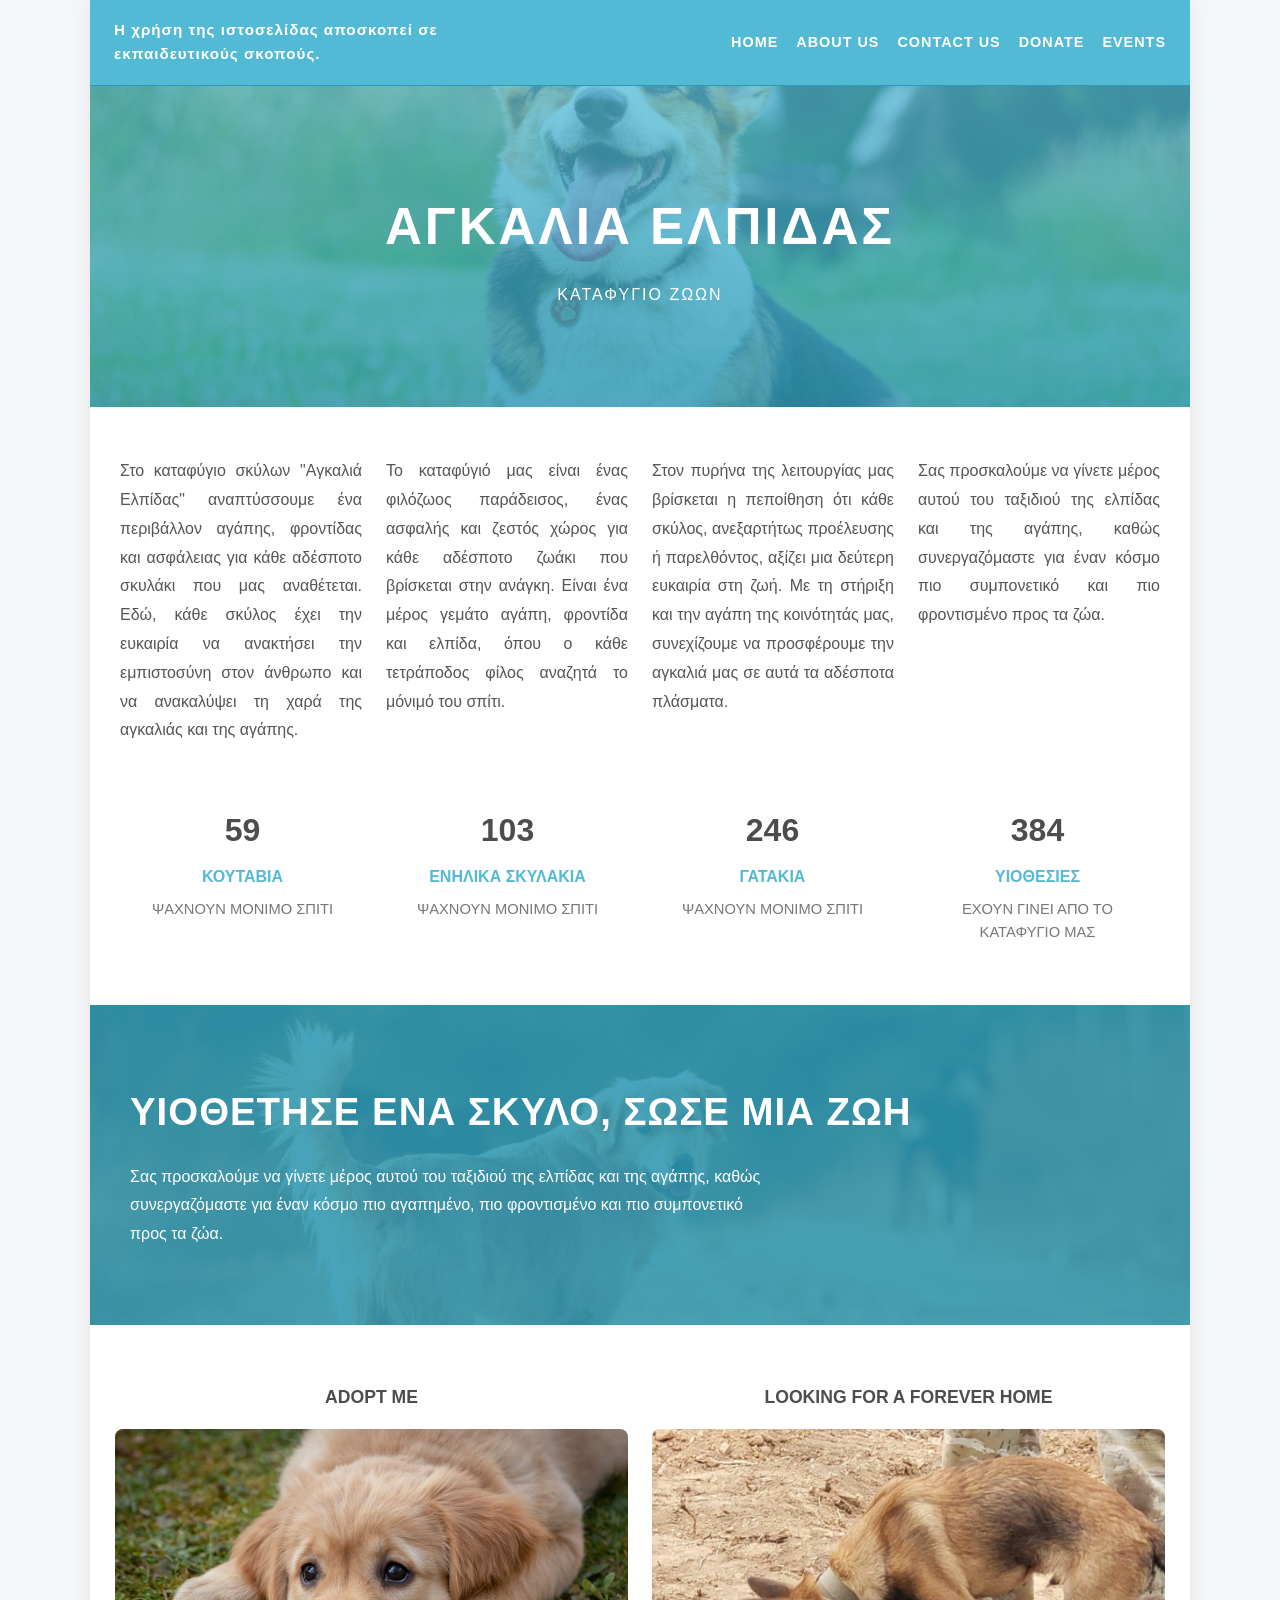
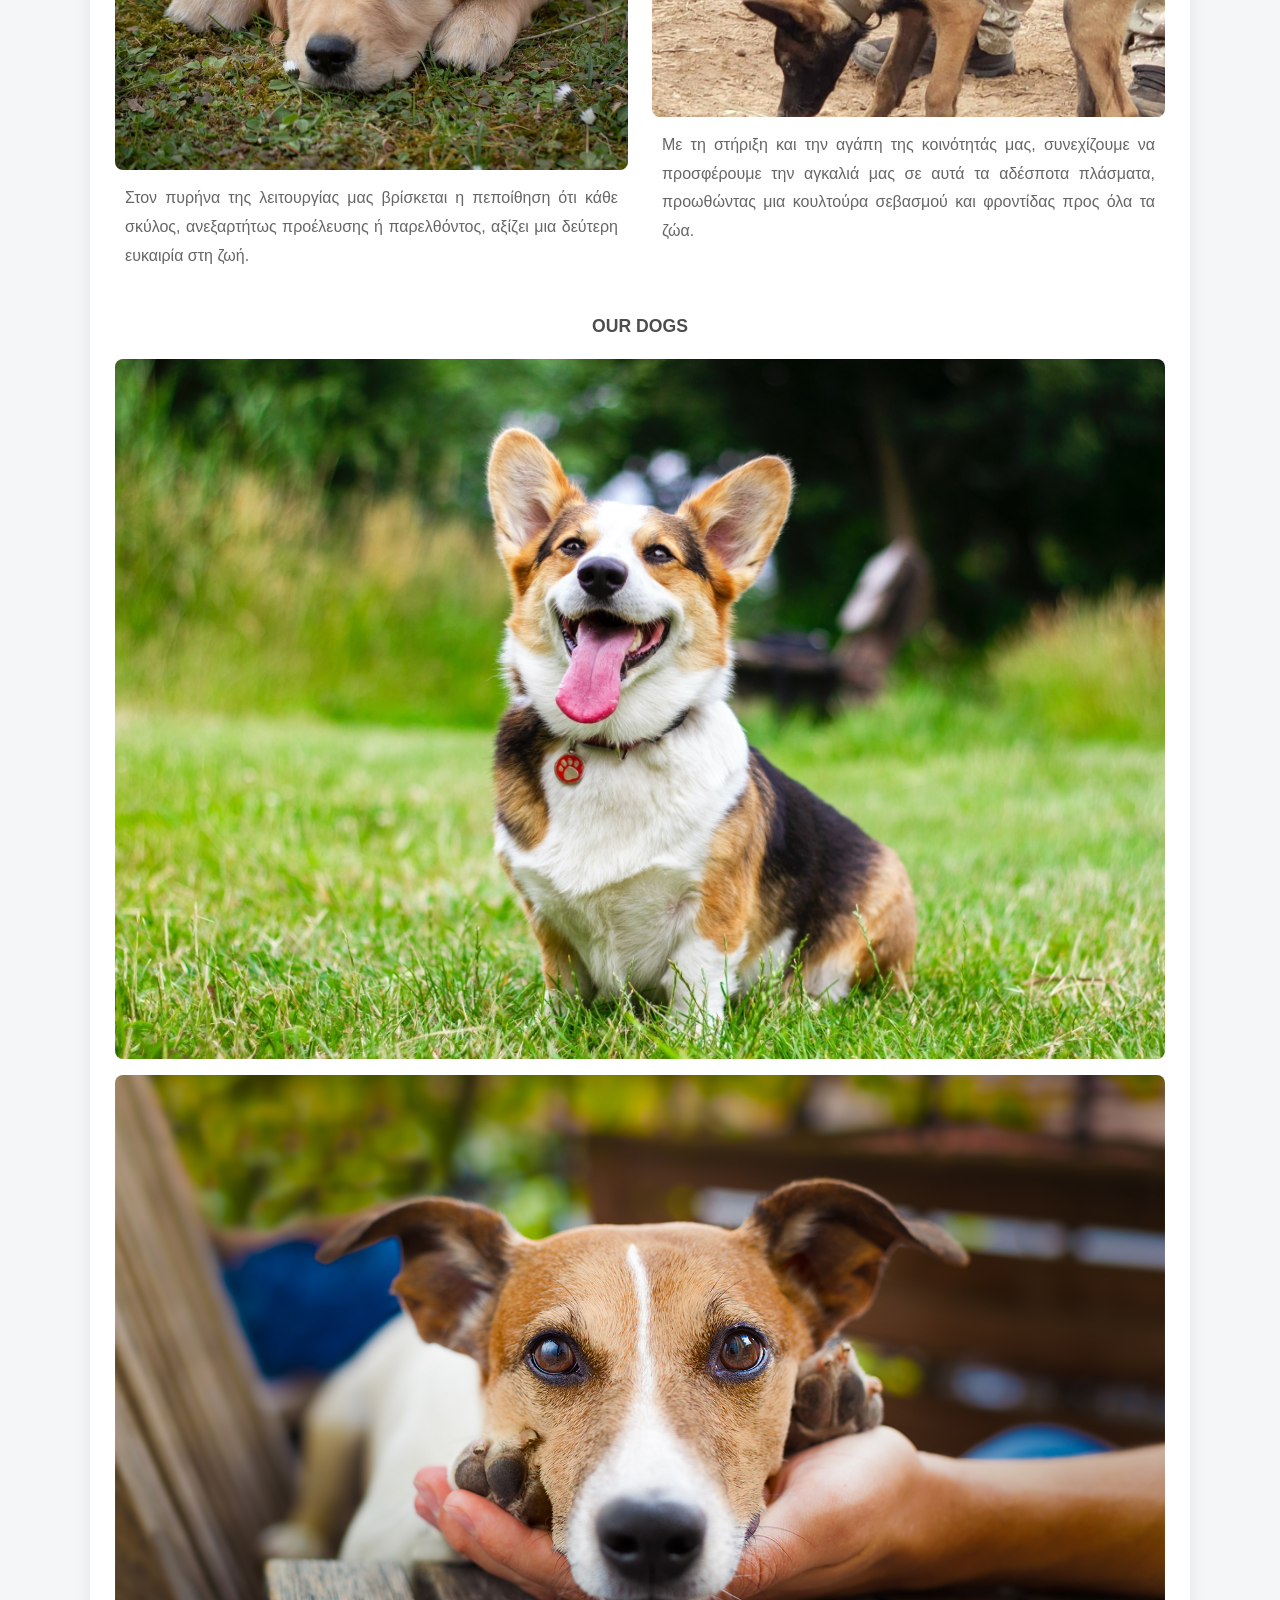
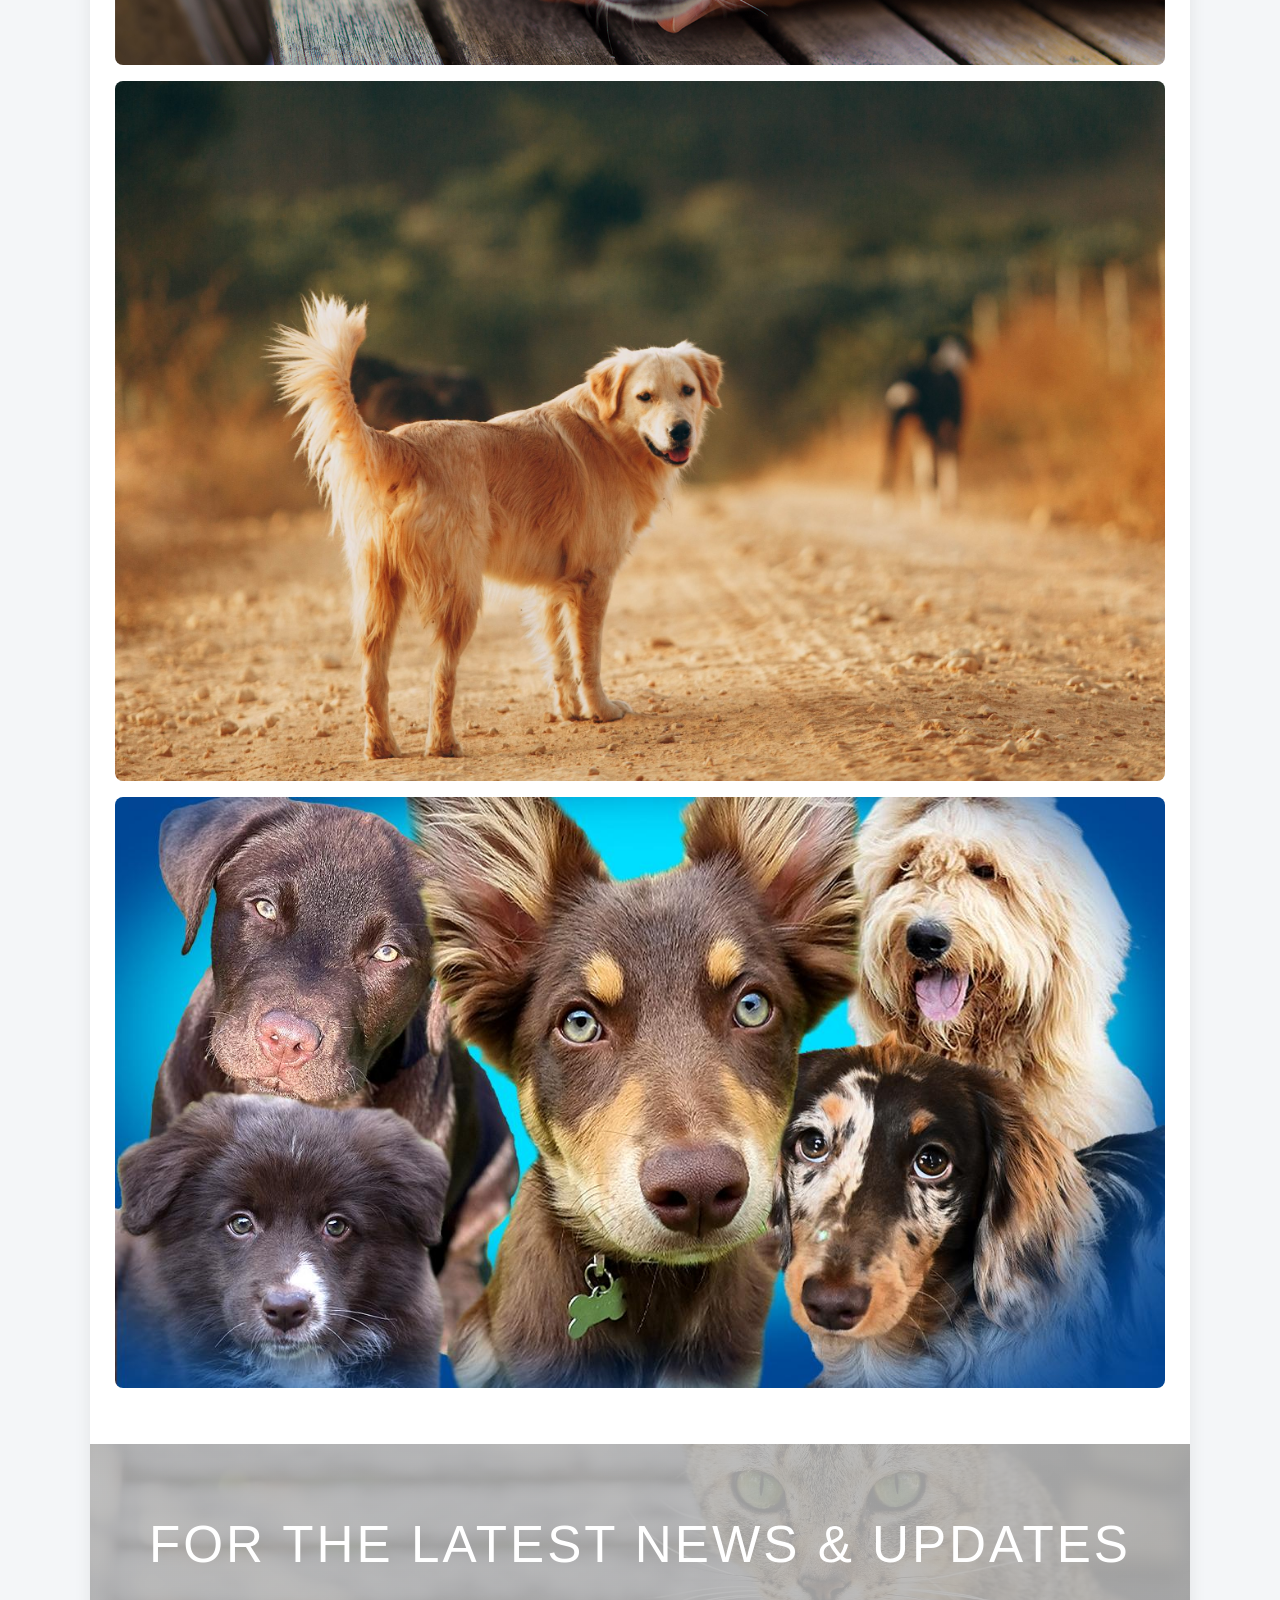
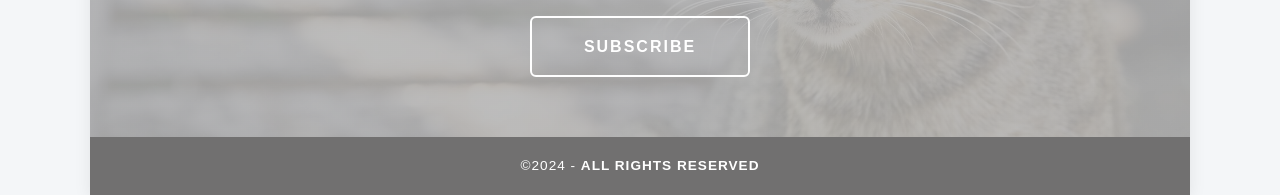
<file: index.html>
<!doctype html>
<html lang="el">
<head>
  <meta charset="utf-8">
  <meta http-equiv="X-UA-Compatible" content="IE=edge">
  <meta name="viewport" content="width=device-width, initial-scale=1">
  <title>Hugs of Hope | Animal Shelter</title>
  <link href="css/singlePageTemplate.css" rel="stylesheet" type="text/css">
  <script>var __adobewebfontsappname__="dreamweaver"</script>
  <script src="https://use.edgefonts.net/source-sans-pro:n2:default.js" type="text/javascript"></script>
</head>

<body>
  <div class="container">

    <header>
      <a href="index.html">
        <h4 class="logo">Η χρήση της ιστοσελίδας αποσκοπεί σε εκπαιδευτικούς σκοπούς.</h4>
      </a>

      <nav>
        <ul>
          <li><a href="index.html">HOME</a></li>
          <li><a href="about.html">ABOUT US</a></li>
          <li><a href="contact.html">CONTACT US</a></li>
          <li><a href="donate.html">DONATE</a></li>
          <li><a href="events.html">EVENTS</a></li>
        </ul>
      </nav>
    </header>

    <section class="hero" id="hero">
      <h1 class="hero_header">ΑΓΚΑΛΙΑ ΕΛΠΙΔΑΣ</h1>
      <p class="tagline">καταφύγιο ζώων</p>
    </section>

    <section class="about" id="about">
      <h2 class="hidden">About</h2>

      <p class="text_column">
        Στο καταφύγιο σκύλων "Αγκαλιά Ελπίδας" αναπτύσσουμε ένα περιβάλλον αγάπης, φροντίδας και ασφάλειας
        για κάθε αδέσποτο σκυλάκι που μας αναθέτεται. Εδώ, κάθε σκύλος έχει την ευκαιρία να ανακτήσει
        την εμπιστοσύνη στον άνθρωπο και να ανακαλύψει τη χαρά της αγκαλιάς και της αγάπης.
      </p>

      <p class="text_column">
        Το καταφύγιό μας είναι ένας φιλόζωος παράδεισος, ένας ασφαλής και ζεστός χώρος για κάθε αδέσποτο
        ζωάκι που βρίσκεται στην ανάγκη. Είναι ένα μέρος γεμάτο αγάπη, φροντίδα και ελπίδα, όπου ο κάθε
        τετράποδος φίλος αναζητά το μόνιμό του σπίτι.
      </p>

      <p class="text_column">
        Στον πυρήνα της λειτουργίας μας βρίσκεται η πεποίθηση ότι κάθε σκύλος, ανεξαρτήτως προέλευσης ή
        παρελθόντος, αξίζει μια δεύτερη ευκαιρία στη ζωή. Με τη στήριξη και την αγάπη της κοινότητάς μας,
        συνεχίζουμε να προσφέρουμε την αγκαλιά μας σε αυτά τα αδέσποτα πλάσματα.
      </p>

      <p class="text_column">
        Σας προσκαλούμε να γίνετε μέρος αυτού του ταξιδιού της ελπίδας και της αγάπης, καθώς συνεργαζόμαστε
        για έναν κόσμο πιο συμπονετικό και πιο φροντισμένο προς τα ζώα.
      </p>
    </section>

    <div class="gallery">
      <div class="thumbnail">
        <h1 class="stats">59</h1>
        <h4>ΚΟΥΤΑΒΙΑ</h4>
        <p>ΨΑΧΝΟΥΝ ΜΟΝΙΜΟ ΣΠΙΤΙ</p>
      </div>

      <div class="thumbnail">
        <h1 class="stats">103</h1>
        <h4>ΕΝΗΛΙΚΑ ΣΚΥΛΑΚΙΑ</h4>
        <p>ΨΑΧΝΟΥΝ ΜΟΝΙΜΟ ΣΠΙΤΙ</p>
      </div>

      <div class="thumbnail">
        <h1 class="stats">246</h1>
        <h4>ΓΑΤΑΚΙΑ</h4>
        <p>ΨΑΧΝΟΥΝ ΜΟΝΙΜΟ ΣΠΙΤΙ</p>
      </div>

      <div class="thumbnail">
        <h1 class="stats">384</h1>
        <h4>ΥΙΟΘΕΣΙΕΣ</h4>
        <p>ΕΧΟΥΝ ΓΙΝΕΙ ΑΠΟ ΤΟ ΚΑΤΑΦΥΓΙΟ ΜΑΣ</p>
      </div>
    </div>

    <section class="banner">
      <h2 class="parallax">ΥΙΟΘΕΤΗΣΕ ΕΝΑ ΣΚΥΛΟ, ΣΩΣΕ ΜΙΑ ΖΩΗ</h2>
      <p class="parallax_description">
        Σας προσκαλούμε να γίνετε μέρος αυτού του ταξιδιού της ελπίδας και της αγάπης, καθώς συνεργαζόμαστε
        για έναν κόσμο πιο αγαπημένο, πιο φροντισμένο και πιο συμπονετικό προς τα ζώα.
      </p>
    </section>

    <footer>
      <article class="footer_column">
        <h3>ADOPT ME</h3>
        <img src="images/DOG1.jpg" alt="Dog available for adoption" width="400" height="200" class="cards">
        <p>
          Στον πυρήνα της λειτουργίας μας βρίσκεται η πεποίθηση ότι κάθε σκύλος, ανεξαρτήτως προέλευσης ή
          παρελθόντος, αξίζει μια δεύτερη ευκαιρία στη ζωή.
        </p>
      </article>

      <article class="footer_column">
        <h3>LOOKING FOR A FOREVER HOME</h3>
        <img src="images/DOG2.jpg" alt="Dog looking for a forever home" width="400" height="200" class="cards">
        <p>
          Με τη στήριξη και την αγάπη της κοινότητάς μας, συνεχίζουμε να προσφέρουμε την αγκαλιά μας σε αυτά
          τα αδέσποτα πλάσματα, προωθώντας μια κουλτούρα σεβασμού και φροντίδας προς όλα τα ζώα.
        </p>
      </article>

      <article class="footer_column full_width_gallery">
        <h3>OUR DOGS</h3>
        <img src="images/DOG.jpg" alt="Shelter dog" width="800" height="400" class="cards">
        <img src="images/DOG3.jpg" alt="Shelter dog" width="800" height="400" class="cards">
        <img src="images/DOG4.jpg" alt="Shelter dog" width="800" height="400" class="cards">
        <img src="images/DOG7.jpg" alt="Shelter dog" width="800" height="400" class="cards">
      </article>
    </footer>

    <section class="footer_banner" id="contact">
      <h2 class="hidden">Footer Banner Section</h2>
      <p class="hero_header">FOR THE LATEST NEWS &amp; UPDATES</p>
      <div class="button">SUBSCRIBE</div>
    </section>

    <div class="copyright">&copy;2024 - <strong>ALL RIGHTS RESERVED</strong></div>
  </div>
</body>
</html>
</file>
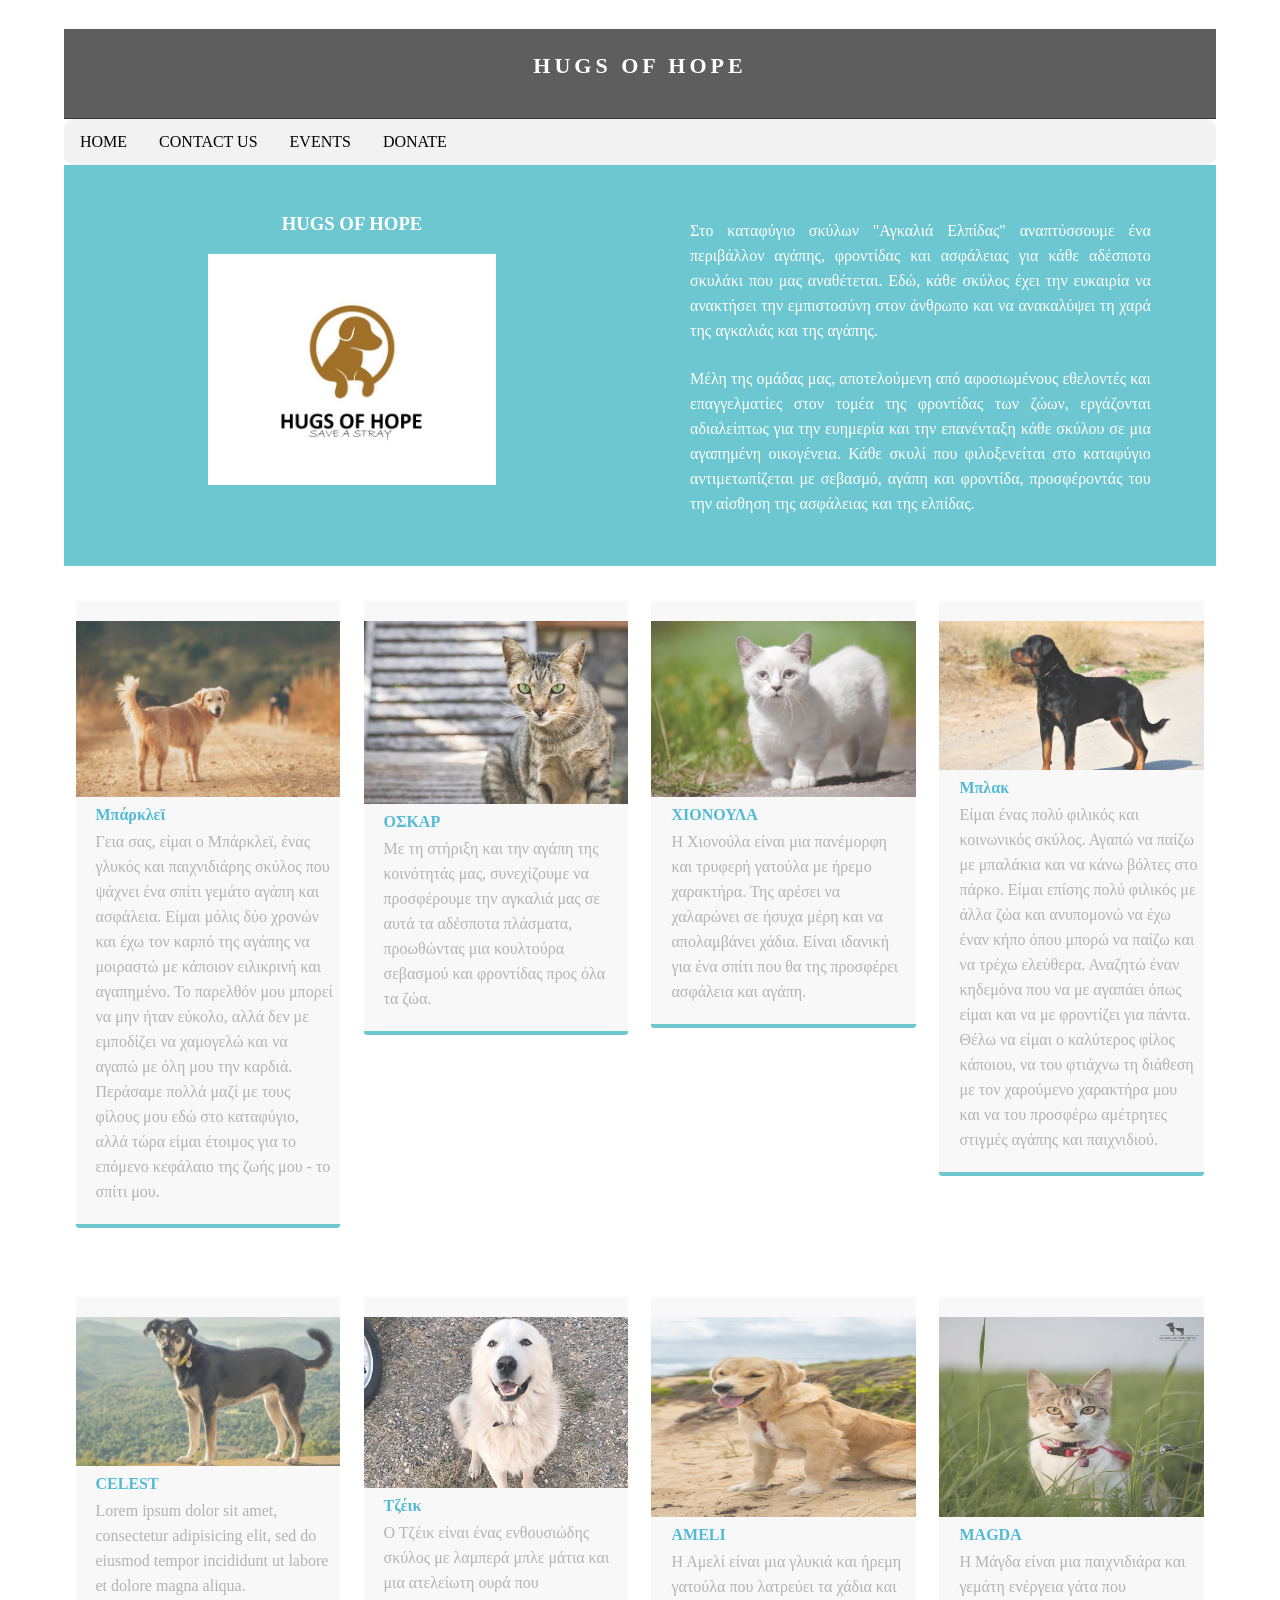
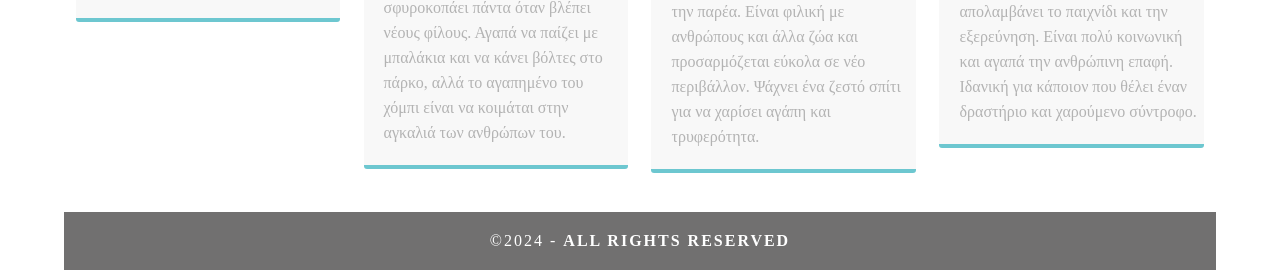
<file: about.html>
<!doctype html>
<html lang="el">
<head>
<meta charset="utf-8">
<meta http-equiv="X-UA-Compatible" content="IE=edge">
<meta name="viewport" content="width=device-width, initial-scale=1">
<title>Hugs of Hope | About</title>
<link href="css/simpleGridTemplate.css" rel="stylesheet" type="text/css">
<style>
  nav#menu ul {
    list-style-type: none;
    margin: 0;
    padding: 0;
    overflow: hidden;
    background-color: #f2f2f2;
    border-radius: 10px;
  }

  nav#menu ul li {
    float: left;
  }

  nav#menu ul li a {
    display: block;
    color: #000;
    text-align: center;
    padding: 14px 16px;
    text-decoration: none;
  }

  nav#menu ul li a:hover {
    background-color: #ddd;
  }
</style>
</head>
<body>
<div class="container"> 

  <header class="header">
    <h4 class="logo">HUGS OF HOPE</h4>
  </header>

  <nav class="secondary_header" id="menu">
    <ul>
      <li><a href="index.html">HOME</a></li>
      <li><a href="contact.html">CONTACT US</a></li>
      <li><a href="events.html">EVENTS</a></li>
      <li><a href="donate.html">DONATE</a></li>
    </ul>
  </nav>

  <section class="intro">
    <div class="column">
      <h3>HUGS OF HOPE</h3>
      <img src="images/logo.jpg" alt="Hugs of Hope logo" class="profile">
    </div>

    <div class="column">
      <p>Στο καταφύγιο σκύλων "Αγκαλιά Ελπίδας" αναπτύσσουμε ένα περιβάλλον αγάπης, φροντίδας και ασφάλειας για κάθε αδέσποτο σκυλάκι που μας αναθέτεται. Εδώ, κάθε σκύλος έχει την ευκαιρία να ανακτήσει την εμπιστοσύνη στον άνθρωπο και να ανακαλύψει τη χαρά της αγκαλιάς και της αγάπης.</p>
      <p>Μέλη της ομάδας μας, αποτελούμενη από αφοσιωμένους εθελοντές και επαγγελματίες στον τομέα της φροντίδας των ζώων, εργάζονται αδιαλείπτως για την ευημερία και την επανένταξη κάθε σκύλου σε μια αγαπημένη οικογένεια. Κάθε σκυλί που φιλοξενείται στο καταφύγιο αντιμετωπίζεται με σεβασμό, αγάπη και φροντίδα, προσφέροντάς του την αίσθηση της ασφάλειας και της ελπίδας.</p>
    </div>
  </section>

  <div class="gallery">
    <div class="thumbnail">
      <a href="#"><img src="images/DOG4.jpg" alt="Μπάρκλεϊ" width="2000" class="cards"/></a>
      <h4>Μπάρκλεϊ</h4>
      <p class="text_column">Γεια σας, είμαι ο Μπάρκλεϊ, ένας γλυκός και παιχνιδιάρης σκύλος που ψάχνει ένα σπίτι γεμάτο αγάπη και ασφάλεια. Είμαι μόλις δύο χρονών και έχω τον καρπό της αγάπης να μοιραστώ με κάποιον ειλικρινή και αγαπημένο. Το παρελθόν μου μπορεί να μην ήταν εύκολο, αλλά δεν με εμποδίζει να χαμογελώ και να αγαπώ με όλη μου την καρδιά. Περάσαμε πολλά μαζί με τους φίλους μου εδώ στο καταφύγιο, αλλά τώρα είμαι έτοιμος για το επόμενο κεφάλαιο της ζωής μου - το σπίτι μου.</p>
    </div>

    <div class="thumbnail">
      <a href="#"><img src="images/CAT1.jpg" alt="Όσκαρ" width="2000" class="cards"/></a>
      <h4>ΟΣΚΑΡ</h4>
      <p class="text_column">Με τη στήριξη και την αγάπη της κοινότητάς μας, συνεχίζουμε να προσφέρουμε την αγκαλιά μας σε αυτά τα αδέσποτα πλάσματα, προωθώντας μια κουλτούρα σεβασμού και φροντίδας προς όλα τα ζώα.</p>
    </div>

    <div class="thumbnail">
      <a href="#"><img src="images/CAT3.jpg" alt="Χιονούλα" width="2000" class="cards"/></a>
      <h4>ΧΙΟΝΟΥΛΑ</h4>
      <p class="text_column">Η Χιονούλα είναι μια πανέμορφη και τρυφερή γατούλα με ήρεμο χαρακτήρα. Της αρέσει να χαλαρώνει σε ήσυχα μέρη και να απολαμβάνει χάδια. Είναι ιδανική για ένα σπίτι που θα της προσφέρει ασφάλεια και αγάπη.</p>
    </div>

    <div class="thumbnail">
      <a href="#"><img src="images/DOG5.jpg" alt="Μπλακ" width="2000" class="cards"/></a>
      <h4>Μπλακ</h4>
      <p class="text_column">Είμαι ένας πολύ φιλικός και κοινωνικός σκύλος. Αγαπώ να παίζω με μπαλάκια και να κάνω βόλτες στο πάρκο. Είμαι επίσης πολύ φιλικός με άλλα ζώα και ανυπομονώ να έχω έναν κήπο όπου μπορώ να παίζω και να τρέχω ελεύθερα. Αναζητώ έναν κηδεμόνα που να με αγαπάει όπως είμαι και να με φροντίζει για πάντα. Θέλω να είμαι ο καλύτερος φίλος κάποιου, να του φτιάχνω τη διάθεση με τον χαρούμενο χαρακτήρα μου και να του προσφέρω αμέτρητες στιγμές αγάπης και παιχνιδιού.</p>
    </div>
  </div>

  <div class="gallery">
    <div class="thumbnail">
      <a href="#"><img src="images/DOG8.jpg" alt="Celest" width="2000" class="cards"/></a>
      <h4>CELEST</h4>
      <p class="text_column">Lorem ipsum dolor sit amet, consectetur adipisicing elit, sed do eiusmod tempor incididunt ut labore et dolore magna aliqua.</p>
    </div>

    <div class="thumbnail">
      <a href="#"><img src="images/DOG9.jpg" alt="Τζέικ" width="2000" class="cards"/></a>
      <h4>Τζέικ</h4>
      <p class="text_column">Ο Τζέικ είναι ένας ενθουσιώδης σκύλος με λαμπερά μπλε μάτια και μια ατελείωτη ουρά που σφυροκοπάει πάντα όταν βλέπει νέους φίλους. Αγαπά να παίζει με μπαλάκια και να κάνει βόλτες στο πάρκο, αλλά το αγαπημένο του χόμπι είναι να κοιμάται στην αγκαλιά των ανθρώπων του.</p>
    </div>

    <div class="thumbnail">
      <a href="#"><img src="images/DOG10.avif" alt="Ameli" width="2000" class="cards"/></a>
      <h4>AMELI</h4>
      <p class="text_column">Η Αμελί είναι μια γλυκιά και ήρεμη γατούλα που λατρεύει τα χάδια και την παρέα. Είναι φιλική με ανθρώπους και άλλα ζώα και προσαρμόζεται εύκολα σε νέο περιβάλλον. Ψάχνει ένα ζεστό σπίτι για να χαρίσει αγάπη και τρυφερότητα.</p>
    </div>

    <div class="thumbnail">
      <a href="#"><img src="images/CAT2.jpg" alt="Magda" width="2000" class="cards"/></a>
      <h4>MAGDA</h4>
      <p class="text_column">Η Μάγδα είναι μια παιχνιδιάρα και γεμάτη ενέργεια γάτα που απολαμβάνει το παιχνίδι και την εξερεύνηση. Είναι πολύ κοινωνική και αγαπά την ανθρώπινη επαφή. Ιδανική για κάποιον που θέλει έναν δραστήριο και χαρούμενο σύντροφο.</p>
    </div>
  </div>

  <div class="copyright">&copy;2024 - <strong>all rights reserved</strong></div>
</div>
</body>
</html>
</file>
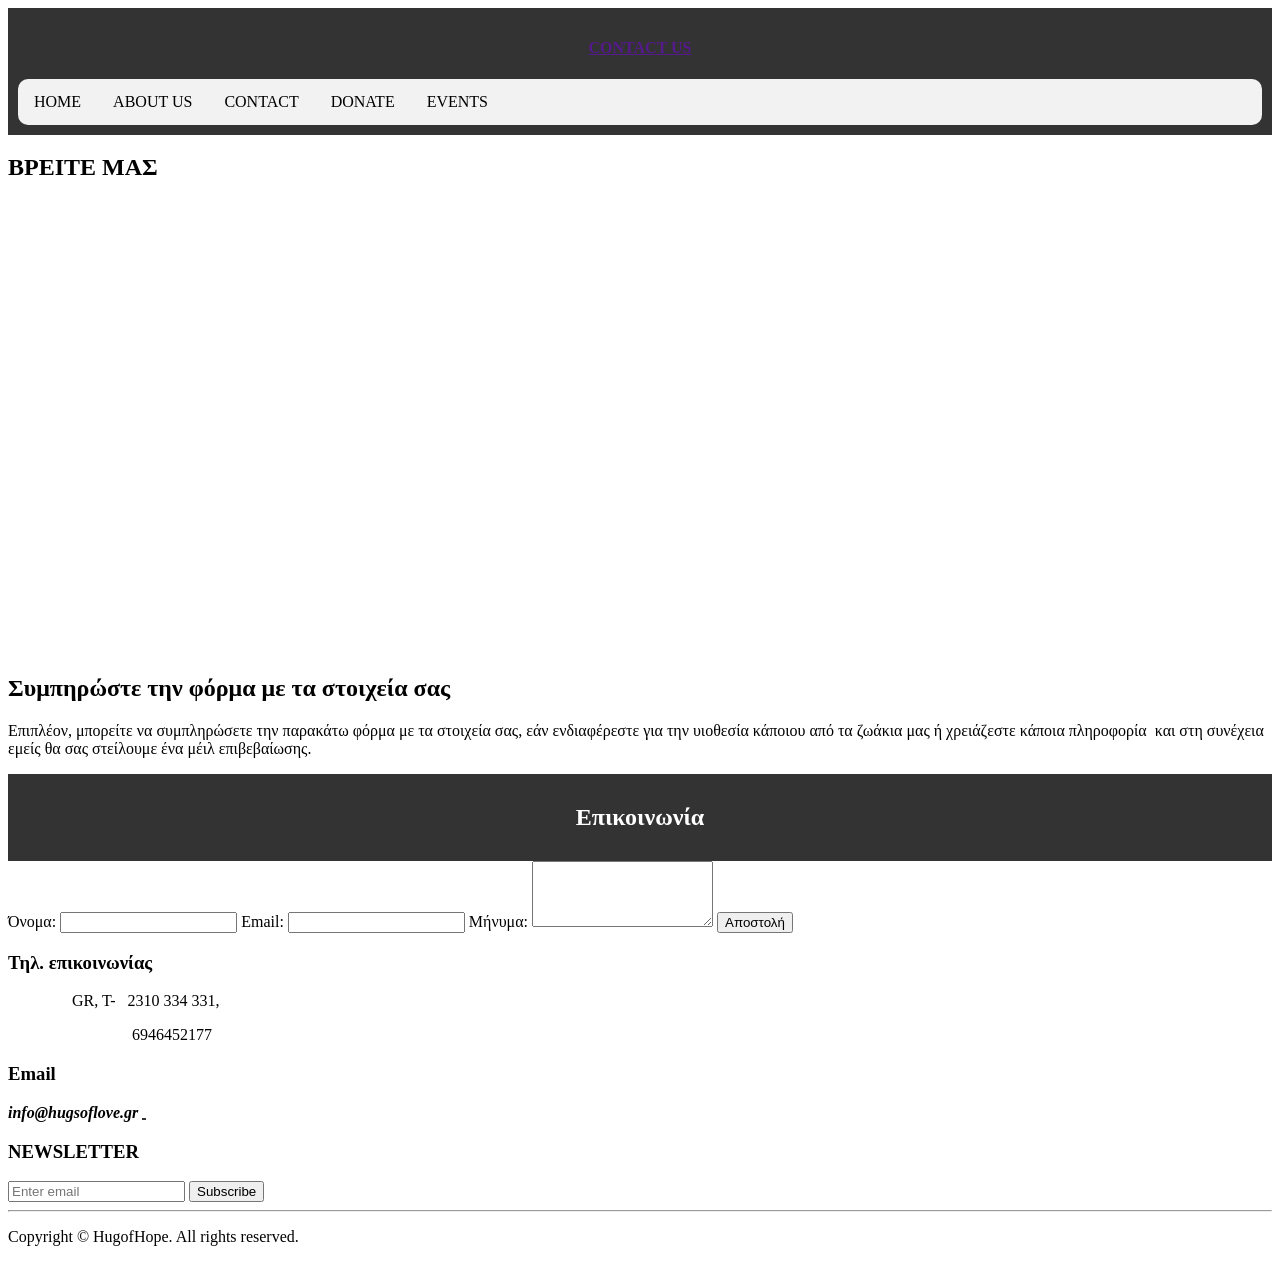
<file: CONTACT US.html>
<!DOCTYPE html>
<html lang="en">
<head>
<meta charset="utf-8">
<meta http-equiv="X-UA-Compatible" content="IE=edge">
<meta name="viewport" content="width=device-width, initial-scale=1">
<title>ΕΠΙΚΟΙΝΩΝΙΑ</title>
<!-- Bootstrap -->
<link href="file:///C:/Users/anagn/OneDrive/Desktop/HUGS%20OF%20HOPE/css/bootstrap-4.4.1.css" rel="stylesheet">
<style>
  /* Custom styles for navigation */
  header {
    background-color: #333;
    color: #fff;
    padding: 10px;
    text-align: center;
  }

  header nav ul {
    list-style-type: none;
    margin: 0;
    padding: 0;
    overflow: hidden;
    background-color: #f2f2f2; /* Light gray background */
    border-radius: 10px; /* Rounded corners */
  }

  header nav ul li {
    float: left;
  }

  header nav ul li a {
    display: block;
    color: #000; /* Black text color */
    text-align: center;
    padding: 14px 16px;
    text-decoration: none;
  }

  /* Change background color on hover */
  header nav ul li a:hover {
    background-color: #ddd; /* Light gray background on hover */
  }
</style>
</head>
<body>
<header>
  <a href="">
    <h4 class="logo">CONTACT US</h4>
  </a>
  <nav>
    <ul>
      <li><a href="file:///C:/Users/anagn/OneDrive/Desktop/HUGS%20OF%20HOPE/index.html">HOME</a></li>
      <li><a href="file:///C:/Users/anagn/OneDrive/Desktop/HUGS%20OF%20HOPE/ABOUT%20US.html">ABOUT US</a></li>
      <li><a href="file:///C:/Users/anagn/OneDrive/Desktop/HUGS%20OF%20HOPE/CONTACT%20US.html">CONTACT</a></li>
      <li><a href="file:///C:/Users/anagn/OneDrive/Desktop/HUGS%20OF%20HOPE/DONATE.html">DONATE</a></li>
      <li><a href="file:///C:/Users/anagn/OneDrive/Desktop/HUGS%20OF%20HOPE/EVENTS.HTML">EVENTS</a></li>
    </ul>
  </nav>
</header>
    <section>
      <div class="jumbotron text-center mt-2">
        <div class="container">
          <div class="row">
            <div class="col-12">
              <h1>ΒΡΕΙΤΕ ΜΑΣ&nbsp;</h1>
               <a href="https://www.google.com/maps/embed?pb=!1m18!1m12!1m3!1d2996.2915001925433!2d23.06506151530865!3d40.621165879341714!2m3!1f0!2f0!3f0!3m2!1i1024!2i768!4f13.1!3m3!1m2!1s0x14a8497cdd3b65d9%3A0x8722a4d95c1cb93f!2sMandilara%206%2C%2057001%20Thermi!5e0!3m2!1sen!2sgr!4v1647637343053!5m2!1sen!2sgr" target="_blank">
        <iframe src="https://www.google.com/maps/embed?pb=!1m18!1m12!1m3!1d2996.2915001925433!2d23.06506151530865!3d40.621165879341714!2m3!1f0!2f0!3f0!3m2!1i1024!2i768!4f13.1!3m3!1m2!1s0x14a8497cdd3b65d9%3A0x8722a4d95c1cb93f!2sMandilara%206%2C%2057001%20Thermi!5e0!3m2!1sen!2sgr!4v1647637343053!5m2!1sen!2sgr" width="600" height="450" style="border:0;" allowfullscreen="" loading="lazy"></iframe>
				</a>
		
            </div>
          </div>
        </div>
      </div>
    </section>
    <section>
      <div class="container">
        <div class="row">
          <div class="col-12 text-center">
            <h1>Συμπηρώστε την φόρμα με τα στοιχεία σας&nbsp;</h1>
            <p>Επιπλέον, μπορείτε να συμπληρώσετε την παρακάτω φόρμα με τα στοιχεία σας, εάν ενδιαφέρεστε για την υιοθεσία κάποιου από τα ζωάκια μας ή χρειάζεστε κάποια πληροφορία&nbsp; και στη συνέχεια εμείς θα σας στείλουμε ένα μέιλ επιβεβαίωσης.&nbsp; &nbsp;</p>
          </div>
        </div>
      </div>
		<header>
        <h1>Επικοινωνία</h1>
    </header>
    <div class="container">
        <form action="#" method="POST">
            <label for="name">Όνομα:</label>
            <input type="text" id="name" name="name" required>
            <label for="email">Email:</label>
            <input type="email" id="email" name="email" required>
            <label for="message">Μήνυμα:</label>
            <textarea id="message" name="message" rows="4" required></textarea>
            <input type="submit" value="Αποστολή">
        </form>
    </div>
    </section>
   <section>
 <div class="section">
  <div class="container">
    <div class="row">
      <div class="col-md-4 col-12">
        <h3 class="text-center">Τηλ. επικοινωνίας&nbsp;</h3>
        <p>&nbsp; &nbsp; &nbsp; &nbsp; &nbsp; &nbsp; &nbsp; &nbsp; GR, T-&nbsp; &nbsp;2310 334 331,</p>
        <p>&nbsp; &nbsp; &nbsp; &nbsp; &nbsp; &nbsp; &nbsp; &nbsp; &nbsp; &nbsp; &nbsp; &nbsp; &nbsp; &nbsp; &nbsp; &nbsp;6946452177&nbsp;</p>
      </div>
      <div class="col-md-4 col-12">
        <h3 class="text-center">Email&nbsp;</h3>
        <address class="text-center">
          <strong>info@hugsoflove.gr</strong>
        <abbr title="Phone">&nbsp;</abbr>
        </address>
      </div>
      <div class="col-md-4 col-12">
        <h3 class="text-center">NEWSLETTER</h3>
        <form>
          <div class="form-group col-12">
            <input type="email" class="form-control" id="exampleInputEmail1" placeholder="Enter email">
            <button type="submit" class="btn btn-dark mt-2">Subscribe</button>
          </div>
        </form>
      </div>
    </div>
  </div>
</div>
<hr>
<footer class="text-center">
  <div class="container">
    <div class="row">
      <div class="col-12">
        <p>Copyright © HugofHope. All rights reserved.</p>
      </div>
    </div>
  </div>
</footer>
<!-- jQuery (necessary for Bootstrap's JavaScript plugins) -->
<script src="file:///C:/Users/anagn/OneDrive/Desktop/HUGS%20OF%20HOPE/js/jquery-3.4.1.min.js"></script>
<!-- Include all compiled plugins (below), or include individual files as needed -->
<script src="file:///C:/Users/anagn/OneDrive/Desktop/HUGS%20OF%20HOPE/js/popper.min.js"></script>
<script src="file:///C:/Users/anagn/OneDrive/Desktop/HUGS%20OF%20HOPE/js/bootstrap-4.4.1.js"></script>
</file>
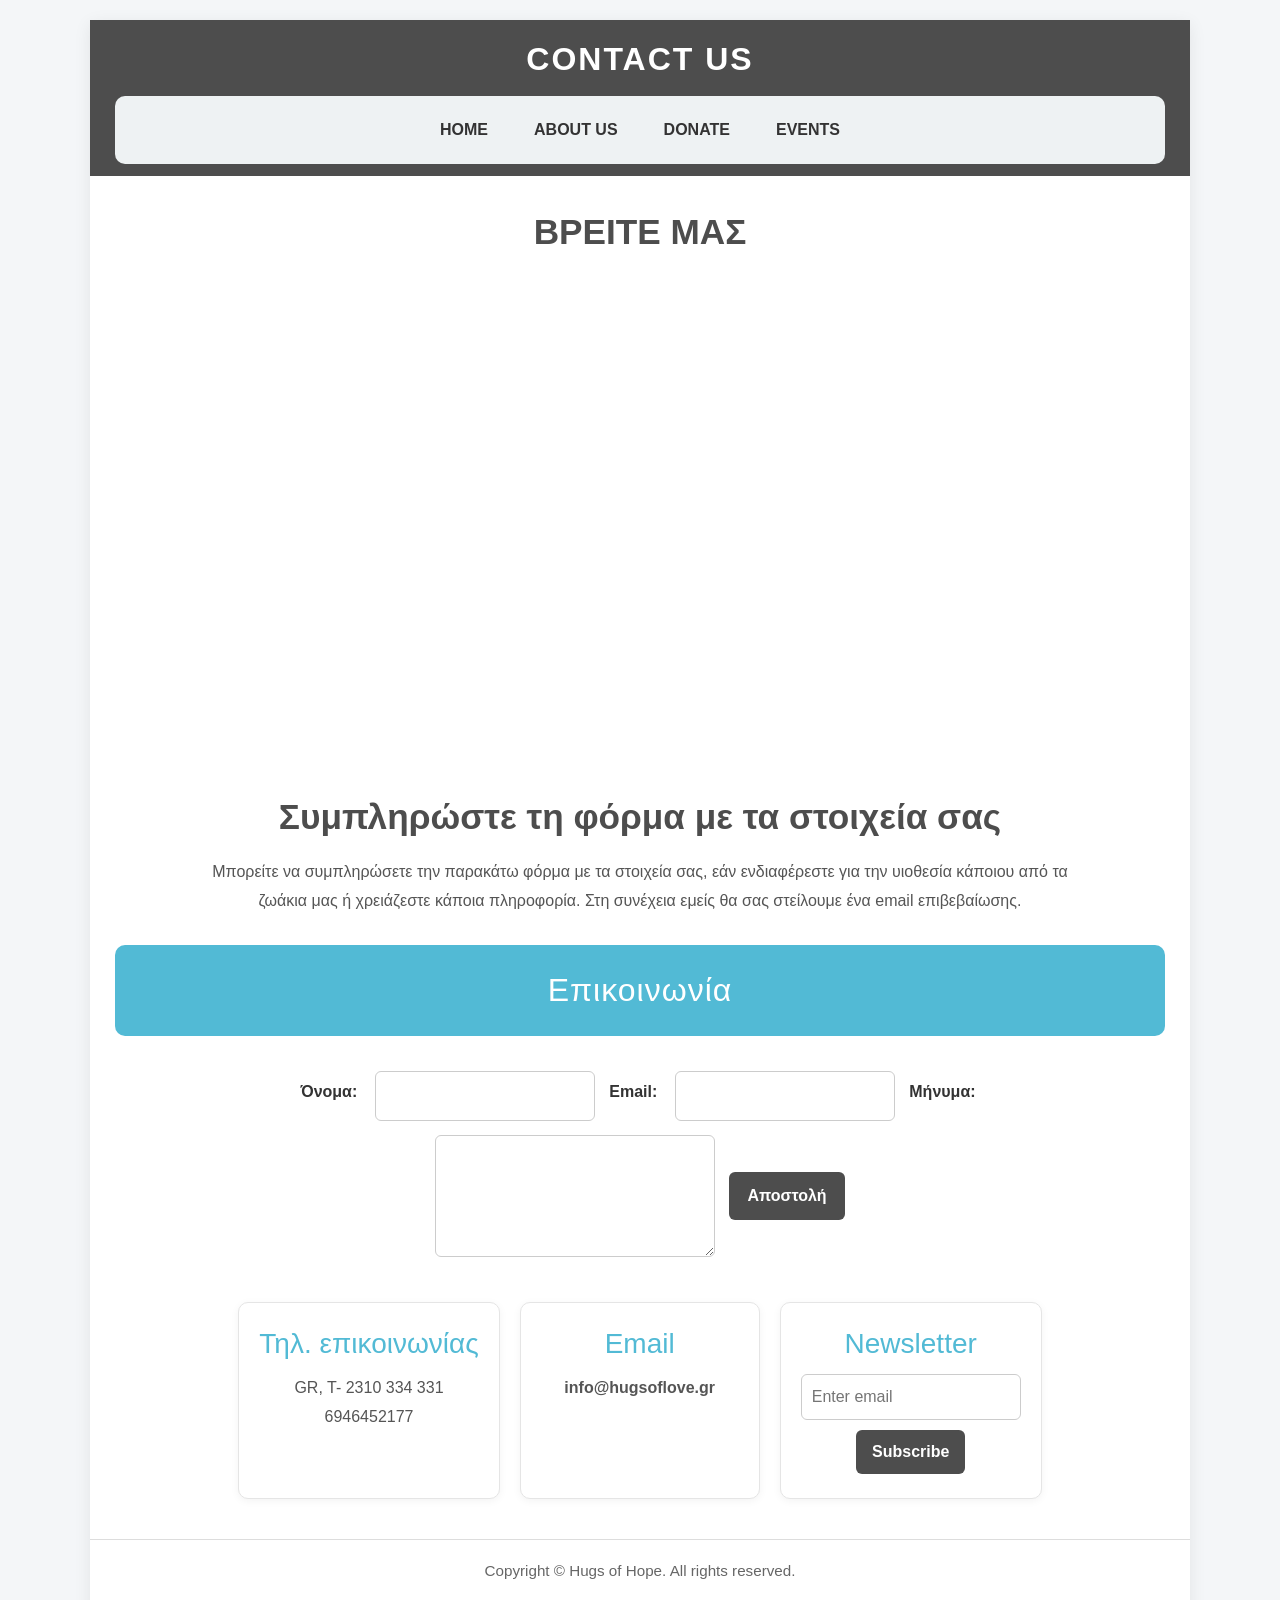
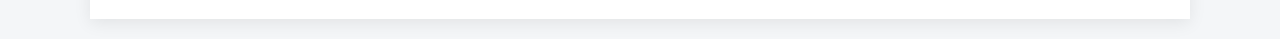
<file: contact.html>
<!DOCTYPE html>
<html lang="el">
<head>
<meta charset="utf-8">
<meta http-equiv="X-UA-Compatible" content="IE=edge">
<meta name="viewport" content="width=device-width, initial-scale=1">
<title>Hugs of Hope | Contact</title>

<link href="css/bootstrap-4.4.1.css" rel="stylesheet">

<style>
  body {
    background-color: #f4f6f8;
    margin: 0;
    font-family: Arial, Helvetica, sans-serif;
    color: #333;
  }

  .page-wrapper {
    width: min(1100px, 94%);
    margin: 20px auto;
    background: #ffffff;
    box-shadow: 0 4px 16px rgba(0,0,0,0.08);
  }

  header.main-header {
    background-color: #4d4d4d;
    padding: 20px 25px 12px;
  }

  .logo {
    color: #ffffff;
    text-align: center;
    margin: 0 0 18px 0;
    font-size: 2rem;
    letter-spacing: 2px;
    font-weight: 700;
  }

  nav ul {
    list-style: none;
    margin: 0;
    padding: 0;
    display: flex;
    flex-wrap: wrap;
    justify-content: center;
    gap: 14px;
    background-color: #eef2f3;
    border-radius: 10px;
    padding: 12px;
  }

  nav ul li a {
    display: block;
    color: #333;
    text-decoration: none;
    font-weight: 600;
    padding: 10px 16px;
    border-radius: 6px;
    transition: 0.25s ease;
  }

  nav ul li a:hover {
    background-color: #52bad5;
    color: #fff;
  }

  .section-title {
    text-align: center;
    color: #4d4d4d;
    font-size: 2.2rem;
    font-weight: 700;
    margin-bottom: 20px;
  }

  .intro-block {
    padding: 35px 25px 20px;
    text-align: center;
  }

  .intro-block p {
    max-width: 900px;
    margin: 0 auto;
    line-height: 1.8;
    color: #555;
  }

  .map-section {
    text-align: center;
    padding: 10px 20px 30px;
  }

  .map-section iframe {
    width: 100%;
    max-width: 700px;
    height: 420px;
    border: 0;
    border-radius: 10px;
  }

  .contact-banner {
    background-color: #52bad5;
    color: white;
    text-align: center;
    padding: 26px 20px;
    margin: 10px 25px 0;
    border-radius: 10px;
  }

  .contact-banner h2 {
    margin: 0;
    font-size: 2rem;
    letter-spacing: 1px;
  }

  .form-section {
    padding: 35px 25px;
    text-align: center;
  }

  .contact-form {
    display: flex;
    flex-wrap: wrap;
    justify-content: center;
    gap: 14px;
    align-items: center;
    max-width: 950px;
    margin: 0 auto;
  }

  .contact-form label {
    font-weight: 600;
    margin-right: 4px;
  }

  .contact-form input[type="text"],
  .contact-form input[type="email"],
  .contact-form textarea {
    padding: 12px;
    border: 1px solid #ccc;
    border-radius: 6px;
    font-size: 1rem;
  }

  .contact-form input[type="text"],
  .contact-form input[type="email"] {
    width: 220px;
  }

  .contact-form textarea {
    width: 280px;
    min-height: 120px;
    resize: vertical;
  }

  .contact-form input[type="submit"] {
    background-color: #4d4d4d;
    color: #fff;
    border: none;
    border-radius: 6px;
    padding: 12px 18px;
    font-weight: 700;
    cursor: pointer;
    transition: 0.25s ease;
  }

  .contact-form input[type="submit"]:hover {
    background-color: #52bad5;
  }

  .info-section {
    padding: 10px 25px 40px;
  }

  .info-grid {
    display: flex;
    flex-wrap: wrap;
    justify-content: center;
    gap: 20px;
  }

  .info-box {
    background: #ffffff;
    border: 1px solid #e5e5e5;
    border-radius: 10px;
    padding: 24px 20px;
    min-width: 240px;
    max-width: 300px;
    text-align: center;
    box-shadow: 0 2px 8px rgba(0,0,0,0.05);
  }

  .info-box h3 {
    color: #52bad5;
    margin-top: 0;
    margin-bottom: 14px;
  }

  .info-box p,
  .info-box address {
    margin: 0;
    line-height: 1.8;
    color: #555;
    font-style: normal;
  }

  .newsletter-form {
    display: flex;
    flex-direction: column;
    gap: 10px;
    align-items: center;
  }

  .newsletter-form input {
    width: 100%;
    max-width: 220px;
    padding: 10px;
    border: 1px solid #ccc;
    border-radius: 6px;
  }

  .newsletter-form button {
    background-color: #4d4d4d;
    color: white;
    border: none;
    border-radius: 6px;
    padding: 10px 16px;
    cursor: pointer;
    font-weight: 700;
  }

  .newsletter-form button:hover {
    background-color: #52bad5;
  }

  footer {
    border-top: 1px solid #ddd;
    text-align: center;
    padding: 20px;
    color: #666;
    font-size: 0.95rem;
  }

  @media (max-width: 768px) {
    .logo {
      font-size: 1.6rem;
    }

    .section-title {
      font-size: 1.8rem;
    }

    .contact-banner h2 {
      font-size: 1.6rem;
    }

    .contact-form {
      flex-direction: column;
    }

    .contact-form input[type="text"],
    .contact-form input[type="email"],
    .contact-form textarea {
      width: 100%;
      max-width: 420px;
    }
  }
</style>
</head>

<body>
<div class="page-wrapper">

  <header class="main-header">
    <h4 class="logo">CONTACT US</h4>
    <nav>
      <ul>
        <li><a href="index.html">HOME</a></li>
        <li><a href="about.html">ABOUT US</a></li>
        <li><a href="donate.html">DONATE</a></li>
        <li><a href="events.html">EVENTS</a></li>
      </ul>
    </nav>
  </header>

  <section class="intro-block">
    <h1 class="section-title">ΒΡΕΙΤΕ ΜΑΣ</h1>
  </section>

  <section class="map-section">
    <iframe src="https://www.google.com/maps/embed?pb=!1m18!1m12!1m3!1d2996.2915001925433!2d23.06506151530865!3d40.621165879341714!2m3!1f0!2f0!3f0!2m3!1i1024!2i768!4f13.1!3m3!1m2!1s0x14a8497cdd3b65d9%3A0x8722a4d95c1cb93f!2sMandilara%206%2C%2057001%20Thermi!5e0!3m2!1sen!2sgr!4v1647637343053!5m2!1sen!2sgr" allowfullscreen="" loading="lazy"></iframe>
  </section>

  <section class="intro-block">
    <h1 class="section-title">Συμπληρώστε τη φόρμα με τα στοιχεία σας</h1>
    <p>
      Μπορείτε να συμπληρώσετε την παρακάτω φόρμα με τα στοιχεία σας, εάν ενδιαφέρεστε για την υιοθεσία
      κάποιου από τα ζωάκια μας ή χρειάζεστε κάποια πληροφορία. Στη συνέχεια εμείς θα σας στείλουμε
      ένα email επιβεβαίωσης.
    </p>
  </section>

  <section class="contact-banner">
    <h2>Επικοινωνία</h2>
  </section>

  <section class="form-section">
    <form class="contact-form" action="#" method="POST">
      <label for="name">Όνομα:</label>
      <input type="text" id="name" name="name" required>

      <label for="email">Email:</label>
      <input type="email" id="email" name="email" required>

      <label for="message">Μήνυμα:</label>
      <textarea id="message" name="message" rows="4" required></textarea>

      <input type="submit" value="Αποστολή">
    </form>
  </section>

  <section class="info-section">
    <div class="info-grid">
      <div class="info-box">
        <h3>Τηλ. επικοινωνίας</h3>
        <p>GR, T- 2310 334 331</p>
        <p>6946452177</p>
      </div>

      <div class="info-box">
        <h3>Email</h3>
        <address>
          <strong>info@hugsoflove.gr</strong>
        </address>
      </div>

      <div class="info-box">
        <h3>Newsletter</h3>
        <form class="newsletter-form">
          <input type="email" placeholder="Enter email">
          <button type="submit">Subscribe</button>
        </form>
      </div>
    </div>
  </section>

  <footer>
    <p>Copyright © Hugs of Hope. All rights reserved.</p>
  </footer>

</div>
</body>
</html>
</file>
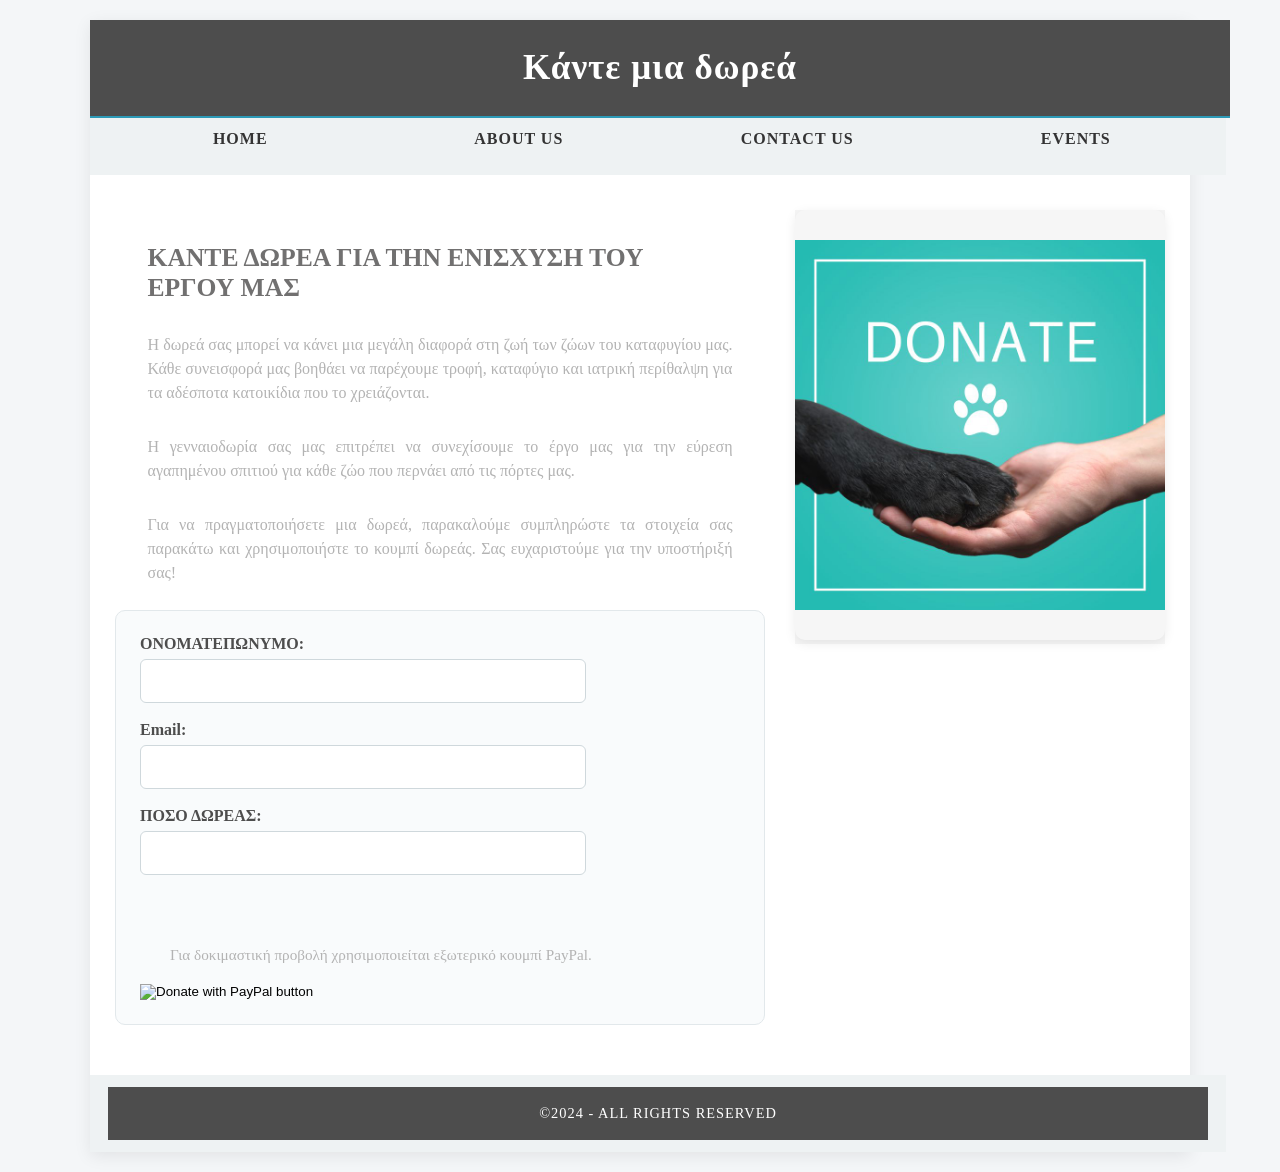
<file: donate.html>
<!DOCTYPE html>
<html lang="el">
<head>
<meta charset="utf-8">
<meta http-equiv="X-UA-Compatible" content="IE=edge">
<meta name="viewport" content="width=device-width, initial-scale=1">
<title>Hugs of Hope | Donate</title>
<link href="css/multiColumnTemplate.css" rel="stylesheet" type="text/css">

<style>
  body {
    margin: 0;
    background-color: #f4f6f8;
    font-family: Arial, Helvetica, sans-serif;
    color: #333;
  }

  .container {
    width: min(1100px, 94%);
    margin: 20px auto;
    background-color: #ffffff;
    box-shadow: 0 4px 16px rgba(0,0,0,0.08);
  }

  .primary_header {
    background-color: #4d4d4d;
    padding: 28px 20px;
    text-align: center;
  }

  .title {
    color: #ffffff;
    margin: 0;
    font-size: 2.2rem;
    letter-spacing: 1px;
  }

  .secondary_header {
    background-color: #eef2f3;
    padding: 12px 18px;
  }

  .secondary_header ul {
    list-style: none;
    margin: 0;
    padding: 0;
    display: flex;
    flex-wrap: wrap;
    justify-content: center;
    gap: 14px;
  }

  .secondary_header ul li a {
    text-decoration: none;
    color: #333;
    font-weight: 600;
    padding: 10px 16px;
    border-radius: 6px;
    transition: 0.25s ease;
  }

  .secondary_header ul li a:hover {
    background-color: #52bad5;
    color: #fff;
  }

  section {
    display: flex;
    flex-wrap: wrap;
    gap: 30px;
    padding: 35px 25px;
    align-items: flex-start;
  }

  .left_article {
    flex: 1 1 600px;
  }

  .left_article h3 {
    color: #52bad5;
    font-size: 1.6rem;
    margin-top: 0;
  }

  .left_article p {
    line-height: 1.8;
    color: #555;
  }

  .donation-form {
    margin-top: 25px;
    background: #f9fbfc;
    border: 1px solid #e2e8eb;
    border-radius: 10px;
    padding: 24px;
  }

  .donation-form label {
    display: block;
    margin-bottom: 6px;
    font-weight: 700;
    color: #4d4d4d;
  }

  .donation-form input[type="text"],
  .donation-form input[type="email"],
  .donation-form input[type="number"] {
    width: 100%;
    max-width: 420px;
    padding: 12px;
    margin-bottom: 18px;
    border: 1px solid #cfd8dc;
    border-radius: 6px;
    font-size: 1rem;
  }

  .paypal-box {
    margin-top: 10px;
    padding-top: 10px;
  }

  .paypal-note {
    margin-top: 0;
    margin-bottom: 16px;
    color: #666;
    font-size: 0.95rem;
  }

  .right_article {
    flex: 1 1 320px;
    text-align: center;
  }

  .placeholder {
    width: 100%;
    max-width: 420px;
    height: auto;
    border-radius: 10px;
    box-shadow: 0 3px 12px rgba(0,0,0,0.08);
  }

  .footer {
    margin-top: 0;
  }

  .copyright {
    text-align: center;
    background-color: #4d4d4d;
    color: #ffffff;
    padding: 18px 12px;
    font-size: 0.9rem;
    letter-spacing: 1px;
  }

  .noDisplay {
    display: none;
  }

  @media (max-width: 768px) {
    .title {
      font-size: 1.8rem;
    }

    section {
      padding: 25px 16px;
    }

    .donation-form {
      padding: 18px;
    }
  }
</style>
</head>

<body>
<div class="container">

  <header>
    <div class="primary_header">
      <h1 class="title">Κάντε μια δωρεά</h1>
    </div>

    <nav class="secondary_header" id="menu">
      <ul>
        <li><a href="index.html">HOME</a></li>
        <li><a href="about.html">ABOUT US</a></li>
        <li><a href="contact.html">CONTACT US</a></li>
        <li><a href="events.html">EVENTS</a></li>
      </ul>
    </nav>
  </header>

  <section>
    <h2 class="noDisplay">Main Content</h2>

    <article class="left_article">
      <h3>Κάντε δωρεά για την ενίσχυση του έργου μας</h3>

      <p>
        Η δωρεά σας μπορεί να κάνει μια μεγάλη διαφορά στη ζωή των ζώων του καταφυγίου μας.
        Κάθε συνεισφορά μας βοηθάει να παρέχουμε τροφή, καταφύγιο και ιατρική περίθαλψη
        για τα αδέσποτα κατοικίδια που το χρειάζονται.
      </p>

      <p>
        Η γενναιοδωρία σας μας επιτρέπει να συνεχίσουμε το έργο μας για την εύρεση αγαπημένου
        σπιτιού για κάθε ζώο που περνάει από τις πόρτες μας.
      </p>

      <p>
        Για να πραγματοποιήσετε μια δωρεά, παρακαλούμε συμπληρώστε τα στοιχεία σας παρακάτω
        και χρησιμοποιήστε το κουμπί δωρεάς. Σας ευχαριστούμε για την υποστήριξή σας!
      </p>

      <div class="donation-form">
        <label for="name">ΟΝΟΜΑΤΕΠΩΝΥΜΟ:</label>
        <input type="text" id="name" name="name" required>

        <label for="email">Email:</label>
        <input type="email" id="email" name="email" required>

        <label for="amount">ΠΟΣΟ ΔΩΡΕΑΣ:</label>
        <input type="number" id="amount" name="amount" min="1" required>

        <div class="paypal-box">
          <p class="paypal-note">Για δοκιμαστική προβολή χρησιμοποιείται εξωτερικό κουμπί PayPal.</p>

          <form action="https://www.paypal.com/donate" method="post" target="_blank">
            <input type="hidden" name="business" value="YOUR_PAYPAL_EMAIL">
            <input type="hidden" name="currency_code" value="EUR">
            <input type="image"
                   src="https://www.paypalobjects.com/en_US/i/btn/btn_donateCC_LG.gif"
                   border="0"
                   name="submit"
                   title="PayPal - The safer, easier way to pay online!"
                   alt="Donate with PayPal button">
          </form>
        </div>
      </div>
    </article>

    <aside class="right_article">
      <img src="images/DONATE.jpg" alt="Donate" class="placeholder">
    </aside>
  </section>

  <footer class="secondary_header footer">
    <div class="copyright">&copy;2024 - ALL RIGHTS RESERVED</div>
  </footer>
</div>
</body>
</html>
</file>
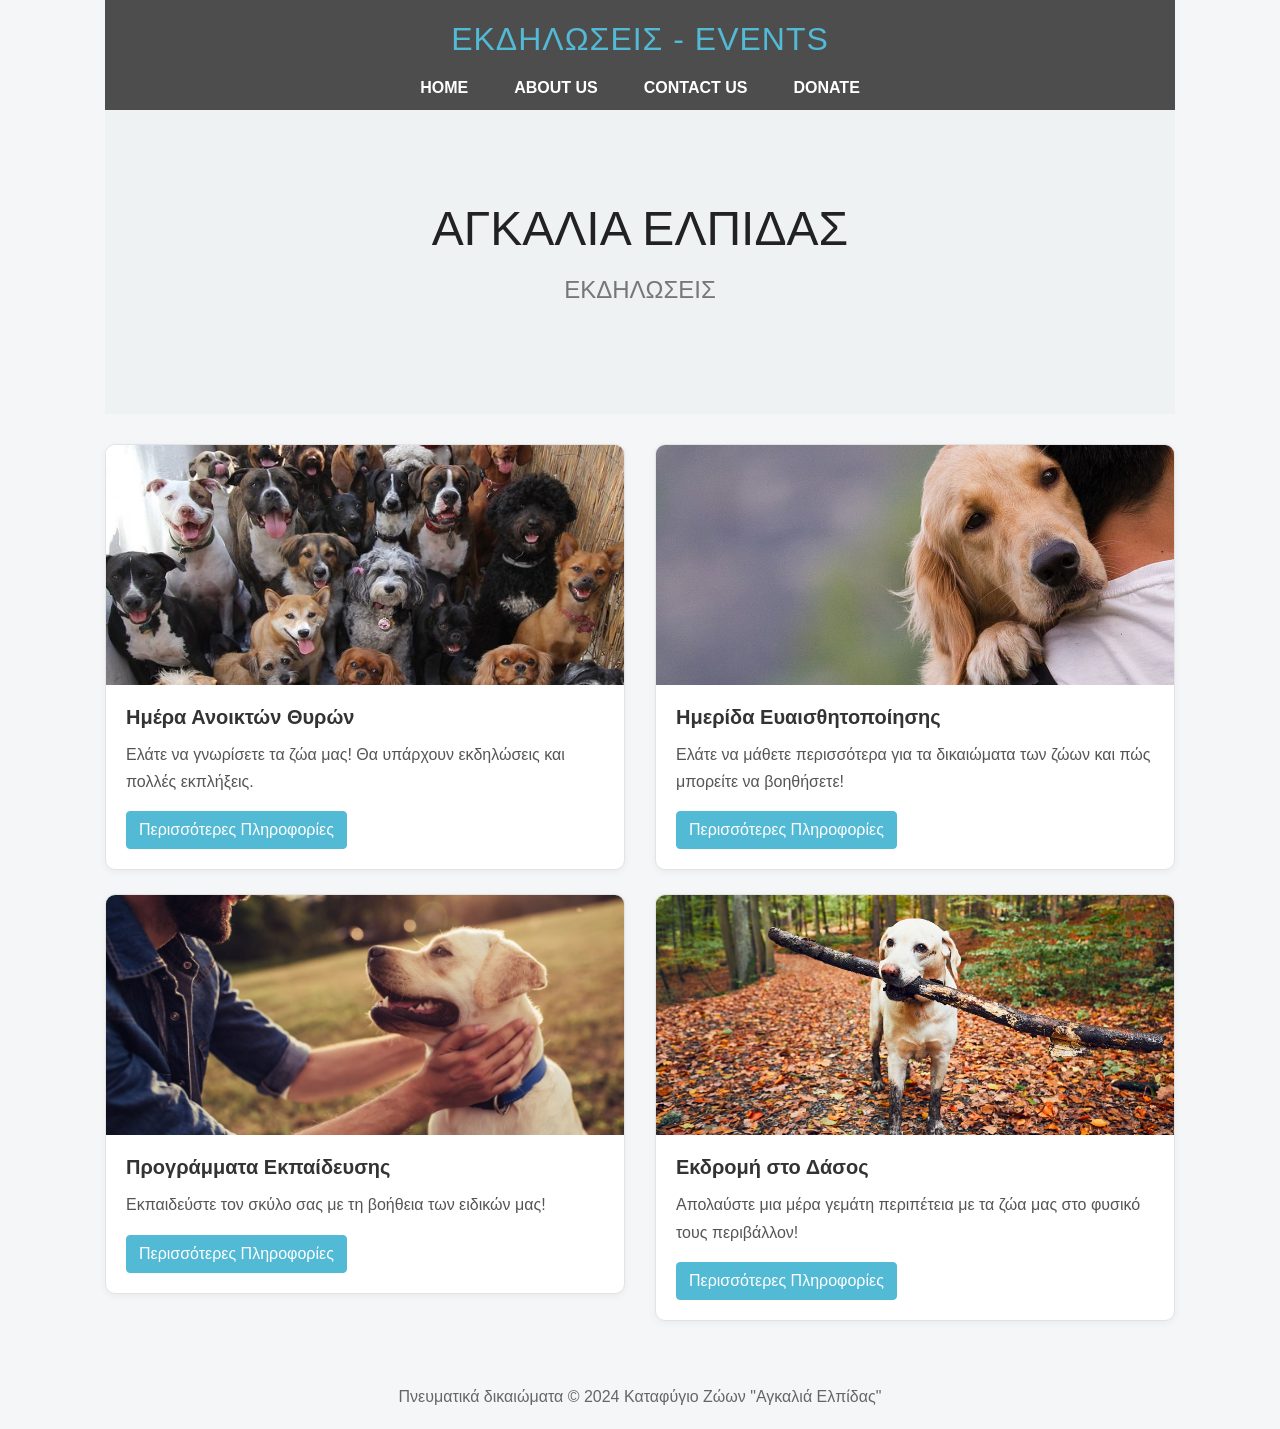
<file: events.html>
<!DOCTYPE html>
<html lang="el">
<head>
<meta charset="UTF-8">
<meta http-equiv="X-UA-Compatible" content="IE=edge">
<meta name="viewport" content="width=device-width, initial-scale=1">
<title>Hugs of Hope | Events</title>
<link href="https://stackpath.bootstrapcdn.com/bootstrap/4.4.1/css/bootstrap.min.css" rel="stylesheet">

<style>
body {
  background-color: #f4f6f8;
  margin: 0;
  font-family: Arial, Helvetica, sans-serif;
  color: #333;
}

.container {
  max-width: 1100px;
  margin: 0 auto;
}

header {
  background-color: #4d4d4d;
  color: #fff;
  padding: 20px 0 10px;
}

.logo {
  margin: 0;
  padding: 0;
  font-size: 2rem;
  text-align: center;
  letter-spacing: 1px;
  color: #52bad5;
}

header a {
  text-decoration: none;
}

nav ul {
  list-style-type: none;
  margin: 18px 0 0;
  padding: 0;
  display: flex;
  justify-content: center;
  flex-wrap: wrap;
  gap: 18px;
}

nav ul li {
  margin: 0;
}

nav ul li a {
  color: #fff;
  text-decoration: none;
  font-weight: 600;
  padding: 10px 14px;
  border-radius: 6px;
  transition: 0.25s ease;
}

nav ul li a:hover {
  background-color: #52bad5;
  color: #fff;
  text-decoration: none;
}

.hero {
  background-color: #eef2f3;
  padding: 90px 20px;
  text-align: center;
  margin-bottom: 20px;
}

.hero_header {
  margin: 0;
  padding: 0;
  font-size: 3rem;
  color: #222;
}

.tagline {
  margin-top: 14px;
  font-size: 1.5rem;
  color: #777;
}

#events {
  margin-top: 30px;
  margin-bottom: 40px;
}

.card {
  border: 1px solid #e3e3e3;
  border-radius: 10px;
  box-shadow: 0 2px 8px rgba(0,0,0,0.05);
  overflow: hidden;
}

.card-img-top {
  height: 240px;
  object-fit: cover;
}

.card-title {
  color: #333;
  font-weight: 700;
}

.card-text {
  color: #555;
  line-height: 1.7;
}

.btn-primary {
  background-color: #52bad5;
  border-color: #52bad5;
}

.btn-primary:hover {
  background-color: #2c9ab7;
  border-color: #2c9ab7;
}

footer {
  text-align: center;
  margin: 40px 0 20px;
  color: #666;
}

@media (max-width: 768px) {
  .hero {
    padding: 60px 15px;
  }

  .hero_header {
    font-size: 2.2rem;
  }

  .tagline {
    font-size: 1.2rem;
  }

  .card-img-top {
    height: 200px;
  }
}
</style>
</head>

<body>
<div class="container"> 

  <header>
    <a href="events.html">
      <h4 class="logo">ΕΚΔΗΛΩΣΕΙΣ - EVENTS</h4>
    </a>
    <nav>
      <ul>
        <li><a href="index.html">HOME</a></li>
        <li><a href="about.html">ABOUT US</a></li>
        <li><a href="contact.html">CONTACT US</a></li>
        <li><a href="donate.html">DONATE</a></li>
      </ul>
    </nav>
  </header>

  <section class="hero" id="hero">
    <h1 class="hero_header">ΑΓΚΑΛΙΑ ΕΛΠΙΔΑΣ</h1>
    <p class="tagline">ΕΚΔΗΛΩΣΕΙΣ</p>
  </section>
</div>

<section id="events" class="container">
  <div class="row">
    <div class="col-md-6">
      <div class="card mb-4">
        <img src="images/1.jpg" class="card-img-top" alt="Ημέρα Ανοικτών Θυρών">
        <div class="card-body">
          <h5 class="card-title">Ημέρα Ανοικτών Θυρών</h5>
          <p class="card-text">Ελάτε να γνωρίσετε τα ζώα μας! Θα υπάρχουν εκδηλώσεις και πολλές εκπλήξεις.</p>
          <a href="#" class="btn btn-primary">Περισσότερες Πληροφορίες</a>
        </div>
      </div>
    </div>

    <div class="col-md-6">
      <div class="card mb-4">
        <img src="images/2.jpg" class="card-img-top" alt="Ημερίδα Ευαισθητοποίησης">
        <div class="card-body">
          <h5 class="card-title">Ημερίδα Ευαισθητοποίησης</h5>
          <p class="card-text">Ελάτε να μάθετε περισσότερα για τα δικαιώματα των ζώων και πώς μπορείτε να βοηθήσετε!</p>
          <a href="#" class="btn btn-primary">Περισσότερες Πληροφορίες</a>
        </div>
      </div>
    </div>

    <div class="col-md-6">
      <div class="card mb-4">
        <img src="images/3.jpg" class="card-img-top" alt="Προγράμματα Εκπαίδευσης">
        <div class="card-body">
          <h5 class="card-title">Προγράμματα Εκπαίδευσης</h5>
          <p class="card-text">Εκπαιδεύστε τον σκύλο σας με τη βοήθεια των ειδικών μας!</p>
          <a href="#" class="btn btn-primary">Περισσότερες Πληροφορίες</a>
        </div>
      </div>
    </div>

    <div class="col-md-6">
      <div class="card mb-4">
        <img src="images/4.jpg" class="card-img-top" alt="Εκδρομή στο Δάσος">
        <div class="card-body">
          <h5 class="card-title">Εκδρομή στο Δάσος</h5>
          <p class="card-text">Απολαύστε μια μέρα γεμάτη περιπέτεια με τα ζώα μας στο φυσικό τους περιβάλλον!</p>
          <a href="#" class="btn btn-primary">Περισσότερες Πληροφορίες</a>
        </div>
      </div>
    </div>
  </div>
</section>

<footer>
  <p>Πνευματικά δικαιώματα &copy; 2024 Καταφύγιο Ζώων "Αγκαλιά Ελπίδας"</p>
</footer>

<script src="https://code.jquery.com/jquery-3.4.1.slim.min.js"></script>
<script src="https://cdn.jsdelivr.net/npm/popper.js@1.16.0/dist/umd/popper.min.js"></script>
<script src="https://stackpath.bootstrapcdn.com/bootstrap/4.4.1/js/bootstrap.min.js"></script>
</body>
</html>
</file>
<file: css/singlePageTemplate.css>
@charset "UTF-8";

/* Base */
* {
  box-sizing: border-box;
}

body {
  margin: 0;
  font-family: Arial, Helvetica, sans-serif;
  background-color: #f4f6f8;
  color: #333333;
  line-height: 1.6;
}

img {
  max-width: 100%;
  display: block;
}

a {
  text-decoration: none;
}

/* Container */
.container {
  width: min(1100px, 92%);
  margin: 0 auto;
  background-color: #ffffff;
  box-shadow: 0 4px 16px rgba(0, 0, 0, 0.08);
}

/* Header / Navigation */
header {
  background-color: #52bad5;
  border-bottom: 1px solid #2c9ab7;
  padding: 18px 24px;
  display: flex;
  align-items: center;
  justify-content: space-between;
  gap: 20px;
  flex-wrap: wrap;
}

.logo {
  margin: 0;
  color: #ffffff;
  font-weight: 700;
  font-size: 0.95rem;
  letter-spacing: 1px;
  max-width: 420px;
}

nav {
  margin-left: auto;
}

header nav ul {
  list-style: none;
  display: flex;
  gap: 18px;
  margin: 0;
  padding: 0;
  flex-wrap: wrap;
}

nav ul li {
  margin: 0;
  font-size: 0.9rem;
  letter-spacing: 1px;
  font-weight: bold;
}

ul li a {
  color: #ffffff;
  transition: color 0.25s ease, opacity 0.25s ease;
}

ul li a:hover {
  color: #eafcff;
  opacity: 0.85;
}

/* Hero */
.hero {
  background: linear-gradient(rgba(82, 186, 213, 0.75), rgba(44, 154, 183, 0.82)),
              url("../images/DOG.jpg") center/cover no-repeat;
  padding: 100px 20px;
  text-align: center;
}

.hero_header {
  color: #ffffff;
  margin: 0;
  letter-spacing: 3px;
  font-size: clamp(2rem, 5vw, 3.2rem);
}

.tagline {
  text-align: center;
  color: #ffffff;
  margin-top: 14px;
  margin-bottom: 0;
  font-weight: 400;
  text-transform: uppercase;
  letter-spacing: 2px;
  font-size: 1rem;
}

/* About */
.about {
  padding: 50px 30px 30px;
  background-color: #ffffff;
  display: flex;
  flex-wrap: wrap;
  gap: 24px;
}

.text_column {
  flex: 1 1 220px;
  min-width: 220px;
  text-align: justify;
  font-weight: 300;
  line-height: 1.8;
  margin: 0;
  color: #555555;
}

/* Stats Gallery */
.gallery {
  display: flex;
  flex-wrap: wrap;
  width: 100%;
  background-color: #ffffff;
  padding: 10px 20px 40px;
  gap: 0;
}

.thumbnail {
  width: 25%;
  min-width: 220px;
  text-align: center;
  padding: 20px 15px;
}

.stats {
  color: #4d4d4d;
  margin: 0 0 8px;
  font-size: 2rem;
}

.gallery .thumbnail h4 {
  margin: 8px 0;
  color: #52bad5;
  font-size: 1rem;
}

.gallery .thumbnail p {
  margin: 0;
  color: #777777;
  font-size: 0.92rem;
}

/* Banner */
.banner {
  background: linear-gradient(rgba(45, 154, 183, 0.86), rgba(45, 154, 183, 0.86)),
              url("../images/DOG4.jpg") center/cover no-repeat;
  min-height: 320px;
  padding: 70px 40px;
  display: flex;
  flex-direction: column;
  justify-content: center;
}

.parallax {
  color: #ffffff;
  text-align: left;
  letter-spacing: 1px;
  margin: 0 0 20px;
  font-size: clamp(1.6rem, 4vw, 2.4rem);
}

.parallax_description {
  color: #ffffff;
  text-align: left;
  width: min(650px, 100%);
  font-weight: 300;
  line-height: 1.8;
  margin: 0;
}

/* Footer / Cards */
footer {
  background-color: #ffffff;
  padding: 40px 25px;
  display: flex;
  flex-wrap: wrap;
  gap: 24px;
}

.footer_column {
  flex: 1 1 320px;
  text-align: center;
  padding-top: 0;
}

footer .footer_column h3 {
  color: #4d4d4d;
  text-align: center;
  margin-bottom: 18px;
  font-size: 1.1rem;
}

.cards {
  width: 100%;
  height: auto;
  border-radius: 8px;
  object-fit: cover;
  margin-bottom: 14px;
}

footer .footer_column p {
  color: #666666;
  background-color: #ffffff;
  padding: 0 10px;
  text-align: justify;
  line-height: 1.8;
  font-weight: 300;
  margin: 0;
}

.full_width_gallery {
  flex: 1 1 100%;
}

.full_width_gallery .cards {
  max-width: 100%;
  margin-bottom: 16px;
}

/* CTA */
.footer_banner {
  background: linear-gradient(rgba(179, 179, 179, 0.88), rgba(179, 179, 179, 0.88)),
              url("../images/CAT1.jpg") center/cover no-repeat;
  padding: 60px 20px;
  margin-bottom: 0;
  text-align: center;
}

.button {
  width: 220px;
  margin: 30px auto 0;
  padding: 16px 12px;
  text-align: center;
  border-radius: 6px;
  text-transform: uppercase;
  font-weight: bold;
  letter-spacing: 2px;
  border: 2px solid #ffffff;
  color: #ffffff;
  transition: all 0.3s ease;
}

.button:hover {
  background-color: #ffffff;
  color: #52bad5;
  cursor: pointer;
}

.hidden {
  display: none;
}

/* Copyright */
.copyright {
  text-align: center;
  padding: 18px 12px;
  background-color: #717070;
  color: #ffffff;
  text-transform: uppercase;
  font-weight: 300;
  letter-spacing: 1px;
  font-size: 0.85rem;
}

/* Tablet */
@media (max-width: 900px) {
  header {
    justify-content: center;
    text-align: center;
  }

  .logo {
    max-width: 100%;
  }

  nav {
    margin-left: 0;
    width: 100%;
  }

  header nav ul {
    justify-content: center;
  }

  .thumbnail {
    width: 50%;
  }
}

/* Mobile */
@media (max-width: 600px) {
  .container {
    width: 100%;
  }

  header {
    padding: 16px;
  }

  header nav ul {
    flex-direction: column;
    gap: 10px;
  }

  .hero {
    padding: 70px 16px;
  }

  .about {
    padding: 35px 18px 20px;
  }

  .gallery {
    padding: 10px 10px 30px;
  }

  .thumbnail {
    width: 100%;
    min-width: unset;
  }

  .banner {
    padding: 45px 18px;
  }

  .parallax,
  .parallax_description {
    text-align: center;
  }

  footer {
    padding: 30px 16px;
  }

  .footer_banner {
    padding: 45px 16px;
  }
}
</file>
<file: css/simpleGridTemplate.css>
@charset "UTF-8";
/* Body */
body {
	font-family: Cambria, "Hoefler Text", "Liberation Serif", Times, "Times New Roman", serif;
	background-color: #FFFFFF;
	margin: 0;
}
/* Container */
.container {
	width: 90%;
	margin-left: auto;
	margin-right: auto;
	background-color: #FFFFFF;
}
/* Header */
header {
	width: 100%;
	height: 8%;
	background-color: #5D5E5D;
	border-bottom: 1px solid #353635;
}
.logo {
	color: #fff;
	font-weight: bold;
	margin-left: auto;
	letter-spacing: 4px;
	margin-right: auto;
	text-align: center;
	padding-top: 15px;
	line-height: 2em;
	font-size: 22px;
}
.hero_header {
	color: #FFFFFF;
	text-align: center;
	margin: 0;
	letter-spacing: 4px;
}
/* About Section */
.text_column {
	width: 90%;
	text-align: left;
	font-weight: lighter;
	line-height: 25px;
	float: left;
	padding-left: 20px;
	padding-right: 20px;
	color: #A3A3A3;
}
.gallery {
	clear: both;
	display: inline-block;
	width: 100%;
	background-color: #FFFFFF;
	/* [disabled]min-width: 400px;
*/
	padding-bottom: 35px;
	padding-top: 0px;
	margin-top: -5px;
	margin-bottom: 0px;
}
.thumbnail {
	width: 23%;
	text-align: center;
	float: left;
	margin-top: 35px;
	background-color: #F8F8F8;
	padding-bottom: 20px;
	margin-left: 1%;
	margin-right: 1%;
	border-radius: 3px;
	padding-top: 20px;
	border-bottom: 4px solid #6DC7D0;
}
.gallery .thumbnail h4 {
	margin-top: 5px;
	margin-bottom: 5px;
	color: #52BAD5;
	text-align: left;
	padding-left: 20px;
	padding-right: 20px;
}
.gallery .thumbnail p {
	margin: 0;
	color: #B3B3B3;
	text-align: left;
	padding-left: 20px;
}
/* More info */
.intro {
	background-color: #FFFFFF;
	padding-bottom: 35px;
}
.column {
	width: 50%;
	text-align: center;
	padding-top: 30px;
	float: left;
}
.intro .column h3 {
	color: #FFFFFF;
	text-align: center;
}
.intro .column p {
	color: #FFFFFF;
}
.cards {
	width: 100%;
	height: auto;
	max-width: 400px;
	max-height: 200px;
	opacity: 0.8;
}
.intro .column p {
	padding-left: 30px;
	padding-right: 30px;
	text-align: justify;
	line-height: 25px;
	font-weight: lighter;
	margin-left: 20px;
	margin-right: 20px;
	width: 80%;
	margin-top: 4%;
}
.button {
	width: 200px;
	margin-top: 40px;
	margin-right: auto;
	margin-bottom: auto;
	margin-left: auto;
	padding-top: 20px;
	padding-right: 10px;
	padding-bottom: 20px;
	padding-left: 10px;
	text-align: center;
	vertical-align: middle;
	border-radius: 0px;
	text-transform: uppercase;
	font-weight: bold;
	letter-spacing: 2px;
	border: 3px solid #FFFFFF;
	color: #FFFFFF;
	transition: all 0.3s linear;
}
.button:hover {
	background-color: #6DC7D0;
	color: #FFFFFF;
	cursor: pointer;
}
.copyright {
	text-align: center;
	padding-top: 20px;
	padding-bottom: 20px;
	background-color: #717070;
	color: #FFFFFF;
	text-transform: uppercase;
	font-weight: lighter;
	letter-spacing: 2px;
	border-top-width: 2px;
}
footer {
	background-color: #B3B3B3;
	padding-top: 60px;
	padding-bottom: 60PX;
}
.intro {
	display: inline-block;
	background-color: #6DC7D0;
}
.profile {
	width: 50%;
}
.gallery .thumbnail .tag {
	color: #5D5E5D;
	padding-bottom: 4px;
	padding-top: 4px;
	text-align: left;
	padding-left: 20px;
	padding-right: 20px;
}

/* Mobile */
@media (max-width: 320px) {
.logo {
	width: 100%;
	text-align: center;
	margin-top: 13px;
	margin-right: 0px;
	margin-bottom: 0px;
	margin-left: 0px;
}
.text_column {
	width: 100%;
	text-align: justify;
	padding: 0;
}
.intro .column p {
	width: 80%;
	margin-left: 0px;
}
.text_column {
	padding-left: 20px;
}
.thumbnail {
	width: 100%;
}
.column {
	width: 100%;
	margin-top: 0px;
}
.hero_header {
	padding-left: 10px;
	padding-right: 10px;
	line-height: 22px;
	text-align: center;
}
}

/* Small Tablets */
@media (min-width: 321px)and (max-width: 767px) {
.logo {
	width: 100%;
	text-align: center;
	margin-top: 13px;
	margin-right: 0px;
	margin-bottom: 0px;
	margin-left: 0px;
}
.text_column {
	width: 100%;
	text-align: left;
	padding: 0;
}
.thumbnail {
	width: 100%;
}
.column {
	width: 100%;
	margin-top: 0px;
}
.thumbnail {
	width: 100%;
}
.text_column {
	padding-left: 20px;
	padding-right: 20px;
	width: 90%;
}
.column {
	width: 100%;
	margin-left: 0px;
	margin-right: 0px;
}
.profile {
	width: 100%;
}
.intro .column p {
	width: 90%;
	text-align: center;
	padding-left: 0px;
}
}

/* Small Desktops */
@media (min-width: 768px) and (max-width: 1096px) {
.text_column {
	width: 100%;
}
.thumbnail {
	width: 48%;
}
.text_column {
	width: 90%;
	margin: 0;
	padding: 20px;
}
.intro .column p {
	width: 80%;
}
}
</file>
<file: css/multiColumnTemplate.css>
@charset "UTF-8";
.container {
	background-color: #FFFFFF;
	width: 90%;
	margin-left: auto;
	margin-right: auto;
	border-bottom-width: 0px;
	padding-left: 0px;
	padding-top: 0px;
	padding-right: 0px;
	padding-bottom: 0px;
}
.row {
	width: 100%;
	margin-top: 0px;
	margin-right: 0px;
	margin-bottom: 0px;
	margin-left: 0px;
	padding-top: 0px;
	padding-right: 0px;
	padding-bottom: 0px;
	padding-left: 0px;
	display: inline-block
}
.row.blockDisplay {
	display: block;
}
.column_half {
	width: 50%;
	float: left;
	margin-top: 0px;
}
.columns {
	width: 25%;
	float: left;
	font-family: "Source Sans Pro";
	color: #A5A5A5;
	line-height: 24px;
	padding-top: 10px;
	padding-bottom: 10px;
	text-align: justify;
	margin-top: 15px;
	margin-bottom: 15px;
	padding-left: 0px;
	padding-right: 0px;
	margin-left: 0px;
	margin-right: 0px;
}
.row .columns p {
	padding-left: 10%;
	padding-right: 10%;
}
.container .columns h4 {
	text-align: center;
	color: #01B2D1;
}
.primary_header {
	width: 100%;
	background-color: #52bad5;
	padding-top: 10px;
	padding-bottom: 10px;
	clear: left;
	border-bottom: 2px solid #2C9AB7;
}
.secondary_header {
	width: 100%;
	padding-top: 50px;
	padding-bottom: 50px;
	background-color: #B3B3B3;
	clear: left;
}
.container .secondary_header ul {
	margin-top: 0%;
	margin-right: auto;
	margin-bottom: 0px;
	margin-left: auto;
	padding-top: 0px;
	padding-right: 0px;
	padding-bottom: 15px;
	padding-left: 0px;
	width: 100%;
}
.secondary_header ul li {
	list-style: none;
	float: left;
	margin-right: auto;
	margin-top: 0px;
	font-family: "Source Sans Pro";
	font-weight: normal;
	color: #FFFFFF;
	letter-spacing: 1px;
	margin-left: auto;
	text-align: center;
	width: 16%;
	transition: all 0.3s linear;
}
.secondary_header ul li:hover {
	color: #717070;
	cursor: pointer;
}
.left_article {
	background-color: #FFFFFF;
	width: 60%;
	float: left;
	font-family: "Source Sans Pro";
	color: #343434;
	padding-bottom: 15px;
}
.noDisplay {
	display: none;
}
.container .left_article h3 {
	padding-left: 5%;
	padding-right: 5%;
	margin-top: 5%;
	color: #717070;
	font-weight: bold;
	text-transform: uppercase;
}
.container .left_article p {
	padding-left: 5%;
	padding-right: 5%;
	text-align: justify;
	line-height: 24px;
	margin-top: 30px;
	margin-bottom: 15px;
	color: #B3B3B3;
}
.right_article {
	width: 40%;
	float: left;
	background-color: #F6F6F6;
}
.container .right_article ul {
	margin-top: 0px;
	margin-right: 0px;
	margin-bottom: 0px;
	margin-left: 0px;
	padding-top: 0px;
	padding-right: 0px;
	padding-bottom: 0px;
	padding-left: 0px;
}
.right_article ul li {
	font-family: "Source Sans Pro";
	list-style: none;
	text-align: center;
	background-color: #B3B3B3;
	width: 90%;
	margin-left: auto;
	margin-right: auto;
	margin-top: 10px;
	margin-bottom: 10px;
	padding-top: 15px;
	padding-bottom: 15px;
	color: #FFFFFF;
	font-weight: bold;
	border-radius: 0px;
	transition: all 0.3s linear;
	border-left: 5px solid #717070;
}
.right_article ul li:hover {
	background-color: #717070;
	cursor: pointer;
}
.footer {
	background-color: #717070;
}
.title {
	font-weight: bold;
	font-style: normal;
	font-family: "Source Sans Pro";
	text-align: center;
	color: #FFFFFF;
	letter-spacing: 2px;
}
.placeholder {
	/* [disabled]max-width: 400px;
*/
	/* [disabled]max-height: 200px;
*/
	width: 100%;
	padding-top: 30px;
	/* [disabled]padding-left: 19px;
*/
	padding-bottom: 30px;
	height: 100%;
}
.left_half {
	background-color: #52BAD5;
}
.container .column_half.left_half h2 {
	color: #FFFFFF;
	font-family: "Source Sans Pro";
	text-align: center;
}
.right_half {
	background-color: #01B2D1;
	color: #FFFFFF;
	font-family: "Source Sans Pro";
	text-align: center;
	font-weight: bold;
}
.column_title {
	padding-top: 25px;
	padding-bottom: 25px;
}
.copyright {
	text-align: center;
	background-color: #717070;
	color: #FFFFFF;
	text-transform: uppercase;
	font-weight: lighter;
	letter-spacing: 2px;
	border-top-width: 2px;
	font-family: "Source Sans Pro";
}
body {
	margin-top: 0px;
	margin-right: 0px;
	margin-bottom: 0px;
	margin-left: 0px;
}

@media (max-width: 320px) {
.secondary_header ul li {
	float: none;
	margin-top: 28px;
	margin-left: 0px;
	width: 100%;
}
.container .secondary_header ul {
	margin-top: 0px;
	margin-right: 0px;
	margin-bottom: 0px;
	margin-left: 0px;
	padding-top: 0px;
	padding-right: 0px;
	padding-bottom: 0px;
	padding-left: 0px;
	height: auto;
	width: 100%;
	text-align: center;
}
.secondary_header {
	margin-top: 0px;
	margin-right: 0px;
	margin-bottom: 0px;
	margin-left: 0px;
	padding-top: 1px;
	padding-bottom: 40px;
}
.left_article {
	width: 100%;
	height: auto;
}
.right_article {
	width: 100%;
	height: auto;
}
.placeholder {
	width: 100%;
	margin-top: 22PX;
	margin-right: 0px;
	margin-bottom: 22PX;
	margin-left: 0px;
	padding-top: 0px;
	padding-right: 0px;
	padding-bottom: 0px;
	padding-left: 0px;
	max-width: 400px;
	max-height: 200px;
	height: auto;
}
.columns {
	width: 100%;
	margin-top: 0px;
	margin-right: 0px;
	margin-bottom: 0px;
	margin-left: 0px;
	padding-top: 0PX;
	padding-right: 0PX;
	padding-bottom: 0PX;
	padding-left: 0PX;
}
.columns p {
	padding-left: 10px;
	padding-right: 10px;
}
.column_half.left_half {
	width: 100%;
}
.column_half.right_half {
	width: 100%;
}
.copyright {
	padding-top: 25px;
	padding-bottom: 0px;
	margin-bottom: 0px;
}
.container .left_article h3 {
	margin-top: 30px;
}
.social .social_icon img {
	width: 80%;
}
.container .secondary_header {
}
}

@media (min-width: 321px) and (max-width: 768px) {
.secondary_header ul li {
	float: none;
	margin-top: 28px;
	margin-left: 0px;
	width: 100%;
}
.container .secondary_header ul {
	margin-top: 0px;
	margin-right: 0px;
	margin-bottom: 0px;
	margin-left: 0px;
	padding-top: 0px;
	padding-right: 0px;
	padding-bottom: 0px;
	padding-left: 0px;
	height: auto;
	width: 100%;
	text-align: center;
}
.secondary_header {
	margin-top: 0px;
	margin-right: 0px;
	margin-bottom: 0px;
	margin-left: 0px;
	padding-top: 1px;
	padding-bottom: 40px;
}
.left_article {
	width: 100%;
	height: auto;
}
.right_article {
	width: 100%;
	height: auto;
	padding-bottom: 25px;
}
.placeholder {
	margin-top: 0px;
	margin-right: 0px;
	margin-bottom: 0px;
	margin-left: 0px;
	padding-top: 0px;
	padding-right: 0px;
	padding-bottom: 0px;
	padding-left: 0px;
	width: 100%;
	max-width: 100%;
	height: auto;
	max-height: 100%;
}
.columns {
	width: 100%;
	margin-top: 6px;
	margin-right: 0px;
	margin-bottom: 6px;
	margin-left: 0px;
	padding-top: 0px;
	padding-right: 0px;
	padding-bottom: 0px;
	padding-left: 0px;
}
.columns p {
	padding-left: 14px;
	padding-right: 14px;
}
.column_half.left_half {
	width: 100%;
}
.column_half.right_half {
	width: 100%;
}
}

@media (min-width: 769px) and (max-width: 1000px) {
.secondary_header {
	overflow: auto;
	padding-top: 30px;
	padding-bottom: 30px;
}
.secondary_header ul li {
	margin-top: 10px;
	margin-right: 7%;
	margin-bottom: 10px;
	margin-left: 7%;
}
.left_article {
	height: auto;
}
.right_article {
	height: auto;
	padding-bottom: 27px;
}
.placeholder {
	width: 100%;
	margin-left: 0px;
	margin-right: 0px;
	padding-left: 0px;
	padding-right: 0px;
}
.columns {
	width: 50%;
	float: left;
	padding-left: 0px;
	padding-top: 0px;
	padding-right: 0px;
	padding-bottom: 0px;
}
.container .columns p {
	padding-left: 25px;
	padding-right: 25px;
}
}

@media (min-width: 1001px) {
}
.thumbnail {
	width: 100px;
	border-radius: 200px;
	height: 100px;
	margin-left: auto;
}
.thumbnail_align {
	text-align: center;
}
.social {
	text-align: center;
	margin-right: 0px;
	margin-bottom: 0px;
	margin-left: 0px;
	width: 100%;
	background-color: #414141;
	clear: both;
	overflow: auto;
}
.social_icon {
	width: 25%;
	text-align: center;
	float: left;
	transition: all 0.3s linear;
	line-height: 0px;
	padding-top: 7px;
}
.container .social .social_icon:hover {
	cursor: pointer;
	opacity: 0.5;
}
#menu {
}
</file>
